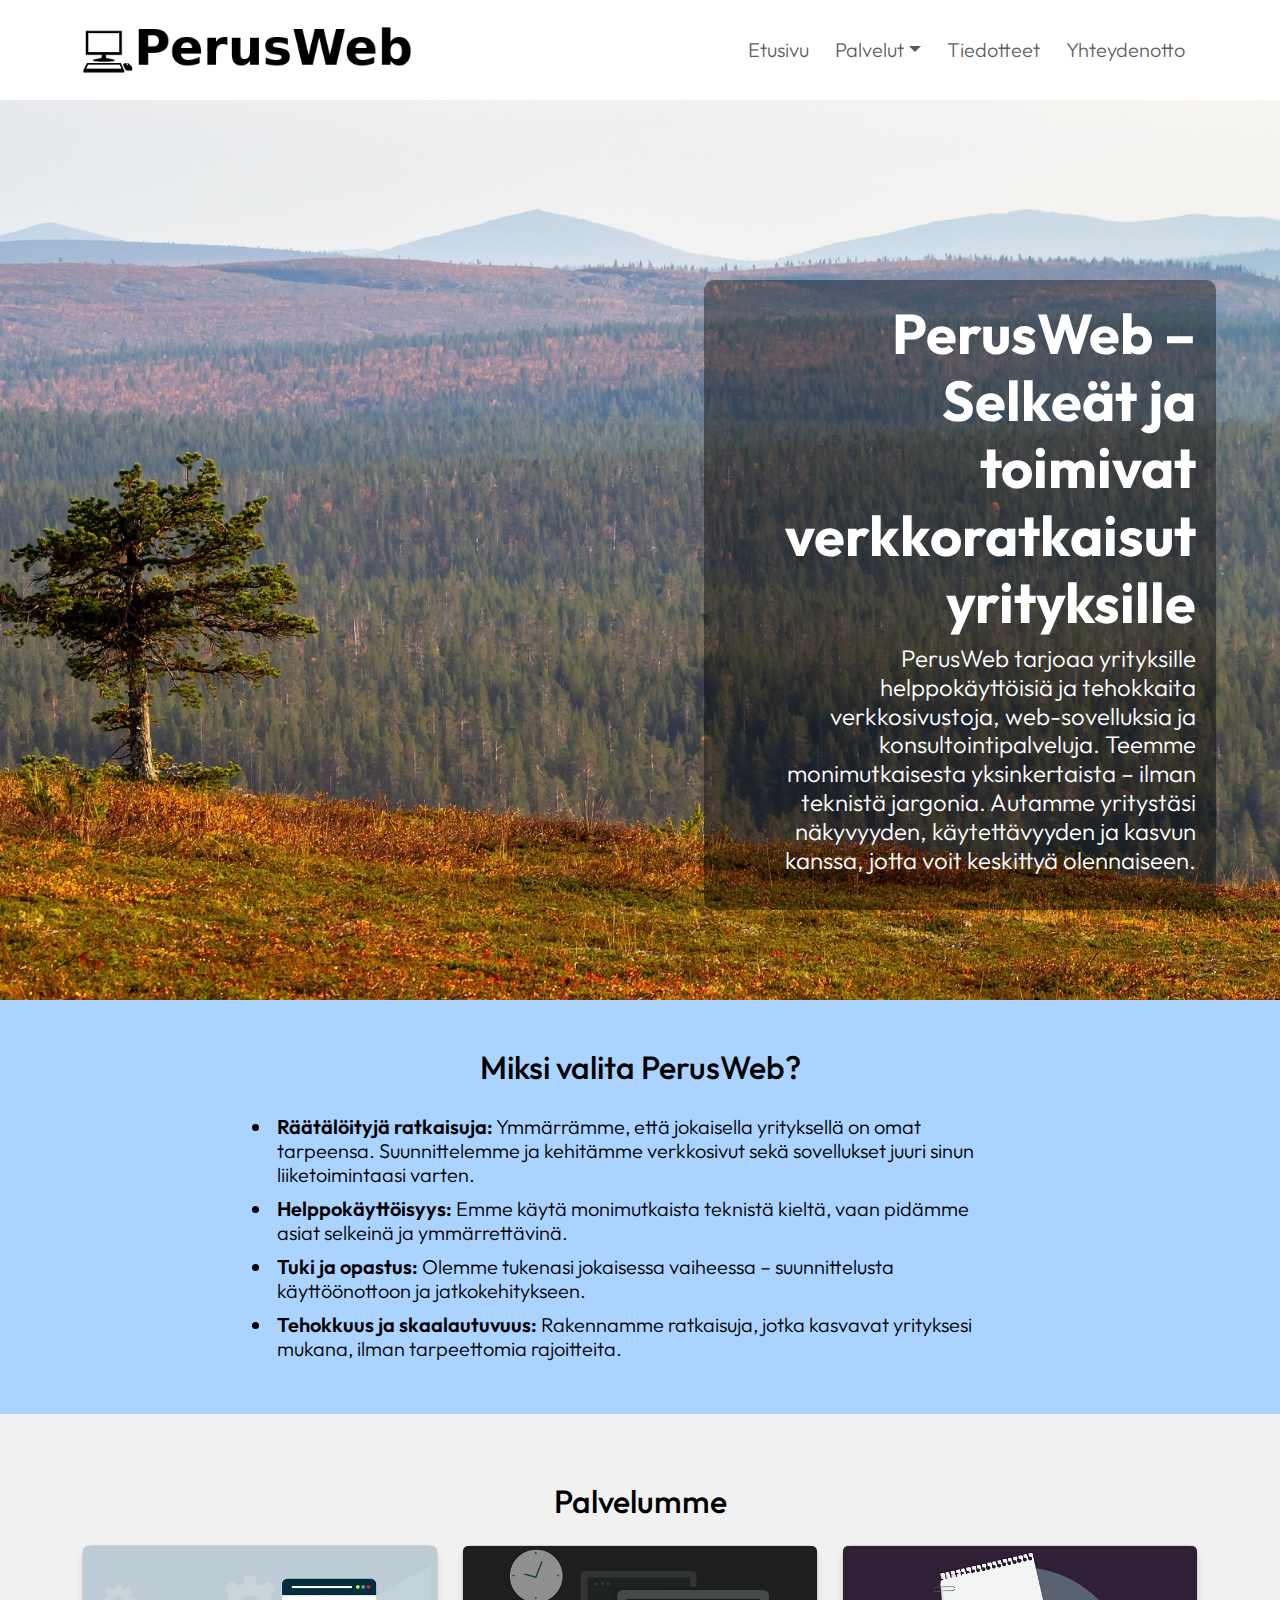
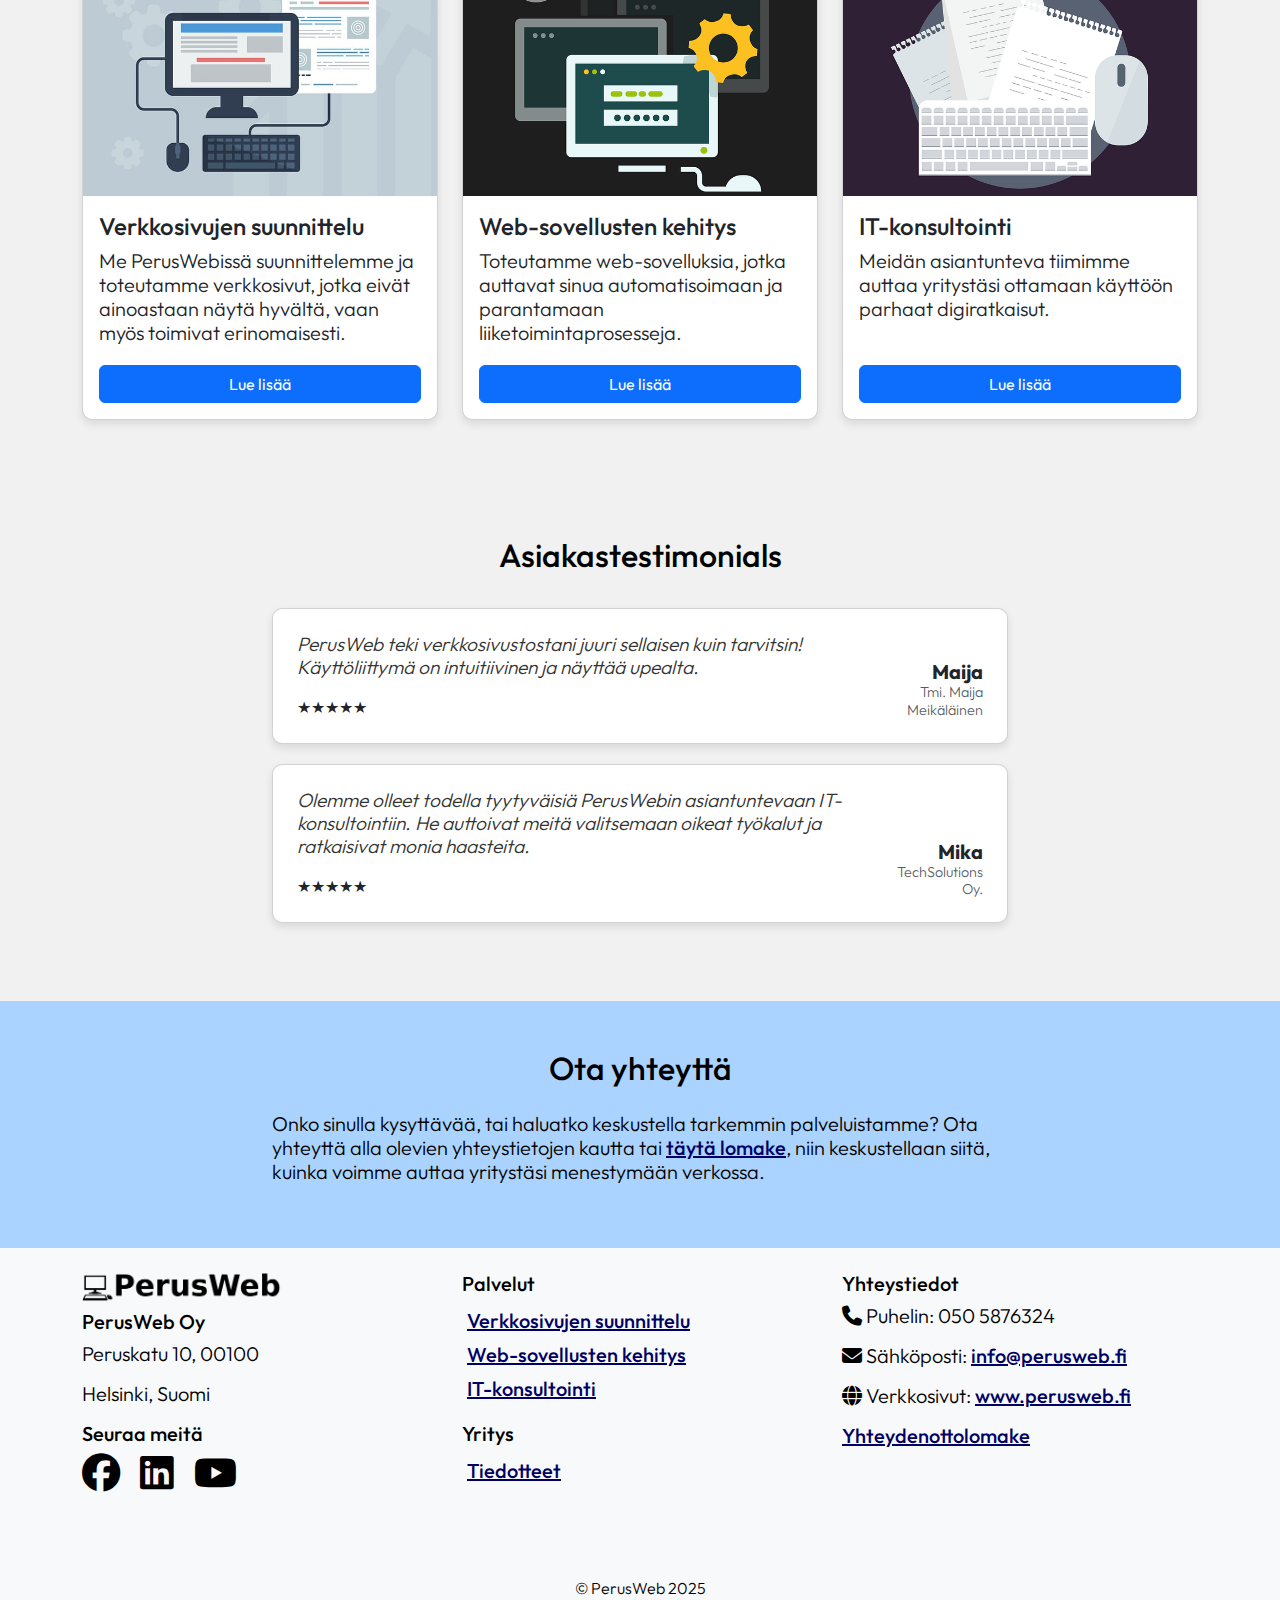
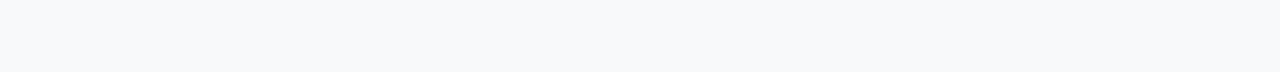
<file: index.html>
<!DOCTYPE html>
<html lang="en">
<head>
    <meta charset="UTF-8">
    <meta name="viewport" content="width=device-width, initial-scale=1">
    <meta name="robots" content="noindex, nofollow">

    <title>Etusivu</title>
    
    <link href="https://cdn.jsdelivr.net/npm/bootstrap@5.3.0/dist/css/bootstrap.min.css" rel="stylesheet">

    <link rel="stylesheet" href="https://cdn.jsdelivr.net/npm/bootstrap-icons/font/bootstrap-icons.css">
    
    <link rel="stylesheet" href="style.css">

    <link rel="stylesheet" href="https://cdnjs.cloudflare.com/ajax/libs/font-awesome/6.4.2/css/all.min.css">

    <link rel="preconnect" href="https://fonts.googleapis.com">
    <link rel="preconnect" href="https://fonts.gstatic.com" crossorigin>
    <link href="https://fonts.googleapis.com/css2?family=Outfit:wght@100..900&display=swap" rel="stylesheet">

    <script src="https://cdn.jsdelivr.net/npm/bootstrap@5.3.0/dist/js/bootstrap.bundle.min.js"></script>
</head>
<body>


    <!-- Navbar -->
    <nav class="navbar navbar-expand-lg bg-white custom-navbar">
        <div class="container">
            <a class="navbar-brand" href="index.html">
                <img src="images/logo.png" alt="Company Logo" class="logo">
            </a>

            <button class="navbar-toggler" type="button" data-bs-toggle="collapse" data-bs-target="#navbarNav">
                <span class="navbar-toggler-icon"></span>
            </button>

            <div class="collapse navbar-collapse" id="navbarNav">
                <ul class="navbar-nav ms-auto">
                    <li class="nav-item"><a class="nav-link" href="index.html">Etusivu</a></li>

                    <li class="nav-item dropdown">
                        <a class="nav-link dropdown-toggle" href="#" id="servicesDropdown" role="button"
                            data-bs-toggle="dropdown">Palvelut</a>
                        <ul class="dropdown-menu">
                            <li><a class="dropdown-item" href="web.html">Verkkosivujen suunnittelu</a></li>
                            <li><a class="dropdown-item" href="app.html"">Web-sovellusten kehitys</a></li>
                            <li><a class="dropdown-item" href="consult.html">IT-konsultointi</a></li>
                        </ul>
                    </li>

                    <li class="nav-item"><a class="nav-link" href="news.html">Tiedotteet</a></li>
                    <li class="nav-item"><a class="nav-link" href="contact.html">Yhteydenotto</a></li>
                </ul>
            </div>
        </div>
    </nav>



    <!-- Hero Section -->
    <header class="hero">
        <img src="images/hero.jpg" class="img-fluid w-100" alt="Hero Image">
        <div class="overlay">
            <div class="overlay-bg">
                <h1>
                    PerusWeb – Selkeät ja toimivat verkkoratkaisut yrityksille
                </h1>
                <p class="lead">
                    PerusWeb tarjoaa yrityksille helppokäyttöisiä ja tehokkaita verkkosivustoja, web-sovelluksia ja konsultointipalveluja.
                    Teemme monimutkaisesta yksinkertaista – ilman teknistä jargonia.
                    Autamme yritystäsi näkyvyyden, käytettävyyden ja kasvun kanssa, jotta voit keskittyä olennaiseen.

                </p>
            </div>
        </div>
    </header>
 

    <section id="key-points" class="py-5 bg-cblue">
        <div class="container">
            <h2 class="text-center mb-4">Miksi valita PerusWeb?</h2>
            <div class="row justify-content-center">
                <div class="col-md-8">
                    <ul class="list-group list-group-flush">
                        <li>
                            <b>Räätälöityjä ratkaisuja:</b>
                            Ymmärrämme, että jokaisella yrityksellä on omat tarpeensa. Suunnittelemme ja kehitämme verkkosivut sekä sovellukset juuri sinun liiketoimintaasi varten.</li>
                        <li><b>Helppokäyttöisyys:</b>
                            Emme käytä monimutkaista teknistä kieltä, vaan pidämme asiat selkeinä ja ymmärrettävinä.</li>
                        <li><b>Tuki ja opastus:</b>
                            Olemme tukenasi jokaisessa vaiheessa – suunnittelusta käyttöönottoon ja jatkokehitykseen.</li>
                        <li><b>Tehokkuus ja skaalautuvuus:</b>
                            Rakennamme ratkaisuja, jotka kasvavat yrityksesi mukana, ilman tarpeettomia rajoitteita.</li>
                    </ul>
                </div>
            </div>
        </div>
    </section>


    <section id="services" class="py-5">
        <div class="container">
            <h2 class="text-center mb-4">Palvelumme</h2>
            <div class="row">

                <div class="col-md-4">
                    <div class="card h-100 d-flex flex-column">
                        <a href="web.html" class="service-image">
                            <img src="images/web.jpg" class="card-img-top" alt="Web Development">
                        </a>
                        <div class="card-body d-flex flex-column">
                            <h4 class="card-title">
                                Verkkosivujen suunnittelu
                            </h4>
                            <p class="card-text text-fixed">
                                Me PerusWebissä suunnittelemme ja toteutamme verkkosivut, jotka eivät ainoastaan näytä hyvältä, vaan myös toimivat erinomaisesti.
                            </p>
                            <a href="web.html" class="btn btn-primary mt-auto">Lue lisää</a>
                        </div>
                    </div>
                </div>
    
                <div class="col-md-4">
                    <div class="card h-100 d-flex flex-column">
                        <a href="app.html" class="service-image">
                            <img src="images/app.png" class="card-img-top" alt="Cloud Solutions">
                        </a>
                        <div class="card-body d-flex flex-column">
                            <h4 class="card-title">
                                Web-sovellusten kehitys
                            </h4>
                            <p class="card-text text-fixed">
                                Toteutamme web-sovelluksia, jotka auttavat sinua automatisoimaan ja parantamaan liiketoimintaprosesseja.
                            </p>
                            <a href="app.html" class="btn btn-primary mt-auto">Lue lisää</a>
                        </div>
                    </div>
                </div>
    
                <div class="col-md-4">
                    <div class="card h-100 d-flex flex-column">
                        <a href="consult.html" class="service-image">
                            <img src="images/consult.png" class="card-img-top" alt="Cybersecurity">
                        </a>
                        <div class="card-body d-flex flex-column">
                            <h4 class="card-title">
                                IT-konsultointi
                            </h4>
                            <p class="card-text text-fixed">
                                Meidän asiantunteva tiimimme auttaa yritystäsi ottamaan käyttöön parhaat digiratkaisut.
                            </p>
                            <a href="consult.html" class="btn btn-primary mt-auto">Lue lisää</a>
                        </div>
                    </div>
                </div>
    
            </div>
        </div>
    </section>
    

    <section id="testimonials" class="py-5">
        <div class="container">
            <h2 class="text-center mb-4">Asiakastestimonials</h2>
            <div class="row justify-content-center">
                
                <div class="col-md-8">
                    <div class="card testimonial-card p-4 d-flex flex-column flex-md-row align-items-start">
                        <div class="testimonial-left flex-grow-1">
                            <p class="testimonial-text">
                                PerusWeb teki verkkosivustostani juuri sellaisen kuin tarvitsin! Käyttöliittymä on intuitiivinen ja näyttää upealta.
                            </p>
                            <div class="stars">
                                ★★★★★
                            </div>
                        </div>
                        <div class="testimonial-info text-end align-self-end">
                            <h5 class="mt-2">
                                Maija
                            </h5>
                            <p class="text-muted">
                                Tmi. Maija Meikäläinen
                            </p>
                        </div>
                    </div>
                </div>

                <div class="col-md-8">
                    <div class="card testimonial-card p-4 d-flex flex-column flex-md-row align-items-start">
                        <div class="testimonial-left flex-grow-1">
                            <p class="testimonial-text">
                                Olemme olleet todella tyytyväisiä PerusWebin asiantuntevaan IT-konsultointiin. He auttoivat meitä valitsemaan oikeat työkalut ja ratkaisivat monia haasteita.
                            </p>
                            <div class="stars">
                                ★★★★★
                            </div>
                        </div>
                        <div class="testimonial-info text-end align-self-end">
                            <h5 class="mt-2">
                                Mika
                            </h5>
                            <p class="text-muted">
                                TechSolutions Oy.
                            </p>
                        </div>
                    </div>
                </div>

            </div>
        </div>
    </section>
    
    
    <section id="contact" class="py-5 bg-cblue">
        <div class="container">
            <h2 class="text-center mb-4">Ota yhteyttä</h2>
            <div class="row justify-content-center">
                <div class="col-md-8">
                    <p>
                        Onko sinulla kysyttävää, tai haluatko keskustella tarkemmin palveluistamme? Ota yhteyttä alla olevien yhteystietojen kautta tai 
                        <a href="contact.html">täytä lomake</a>, niin keskustellaan siitä, kuinka voimme auttaa yritystäsi menestymään verkossa.
                    </p>
                </div>
            </div>
        </div>
    </section>
    

    <!-- Footer -->
    <footer class="footer bg-light text-black py-4">
        <div class="container">
            <div class="row">
                <div class="col-md-4 text-left text-md-start pb-4">
                    <img src="images/logo.png" alt="Company Logo" class="footer-logo mb-2">
                    <h5>PerusWeb Oy</h5>
                    <p>Peruskatu 10, 00100</p>
                    <p>Helsinki, Suomi</p>

                    <h5>Seuraa meitä</h5>
                    <div class="social-icons mt-2">
                        <a href="https://example.com" target="_blank" class="social-link"><i class="fab fa-facebook fa-2x"></i></a>
                        <a href="https://example.com" target="_blank" class="social-link"><i class="fab fa-linkedin fa-2x"></i></a>
                        <a href="https://example.com" target="_blank" class="social-link"><i class="fab fa-youtube fa-2x"></i></a>
                    </div>
                </div>
    
                <div class="col-md-4 text-left pb-4">
                    <h5>Palvelut</h5>
                    <ul class="list-unstyled">
                        <li><a href="web.html" class="footer-link">Verkkosivujen suunnittelu</a></li>
                        <li><a href="app.html" class="footer-link">Web-sovellusten kehitys</a></li>
                        <li><a href="consult.html" class="footer-link">IT-konsultointi</a></li>
                    </ul>
                    
                    <h5>Yritys</h5>
                    <ul class="list-unstyled">
                        <li><a href="news.html" class="footer-link">Tiedotteet</a></li>
                    </ul>
                </div>
    
                <div class="col-md-4 text-left pb-4">
                    <h5>Yhteystiedot</h5>
                    <p><i class="fa-solid fa-phone"></i> Puhelin: 050 5876324</p>
                    <p><i class="fa-solid fa-envelope"></i> Sähköposti:
                        <a href="mailto:info@perusweb.fi" class="footer-link">info@perusweb.fi</a>
                    </p>
                    <p><i class="fa-solid fa-globe"></i> Verkkosivut:
                        <a href="index.html" class="footer-link">www.perusweb.fi</a>
                    </p>
                    <p><a href="contact.html" class="footer-link">Yhteydenottolomake</a></p>
                </div>
            </div>

            <div class="row py-5">
                <div class="text-center">
                    © PerusWeb 2025
                </div>              
            </div>
        </div>
    </footer>
    
</body>
</html>
</file>
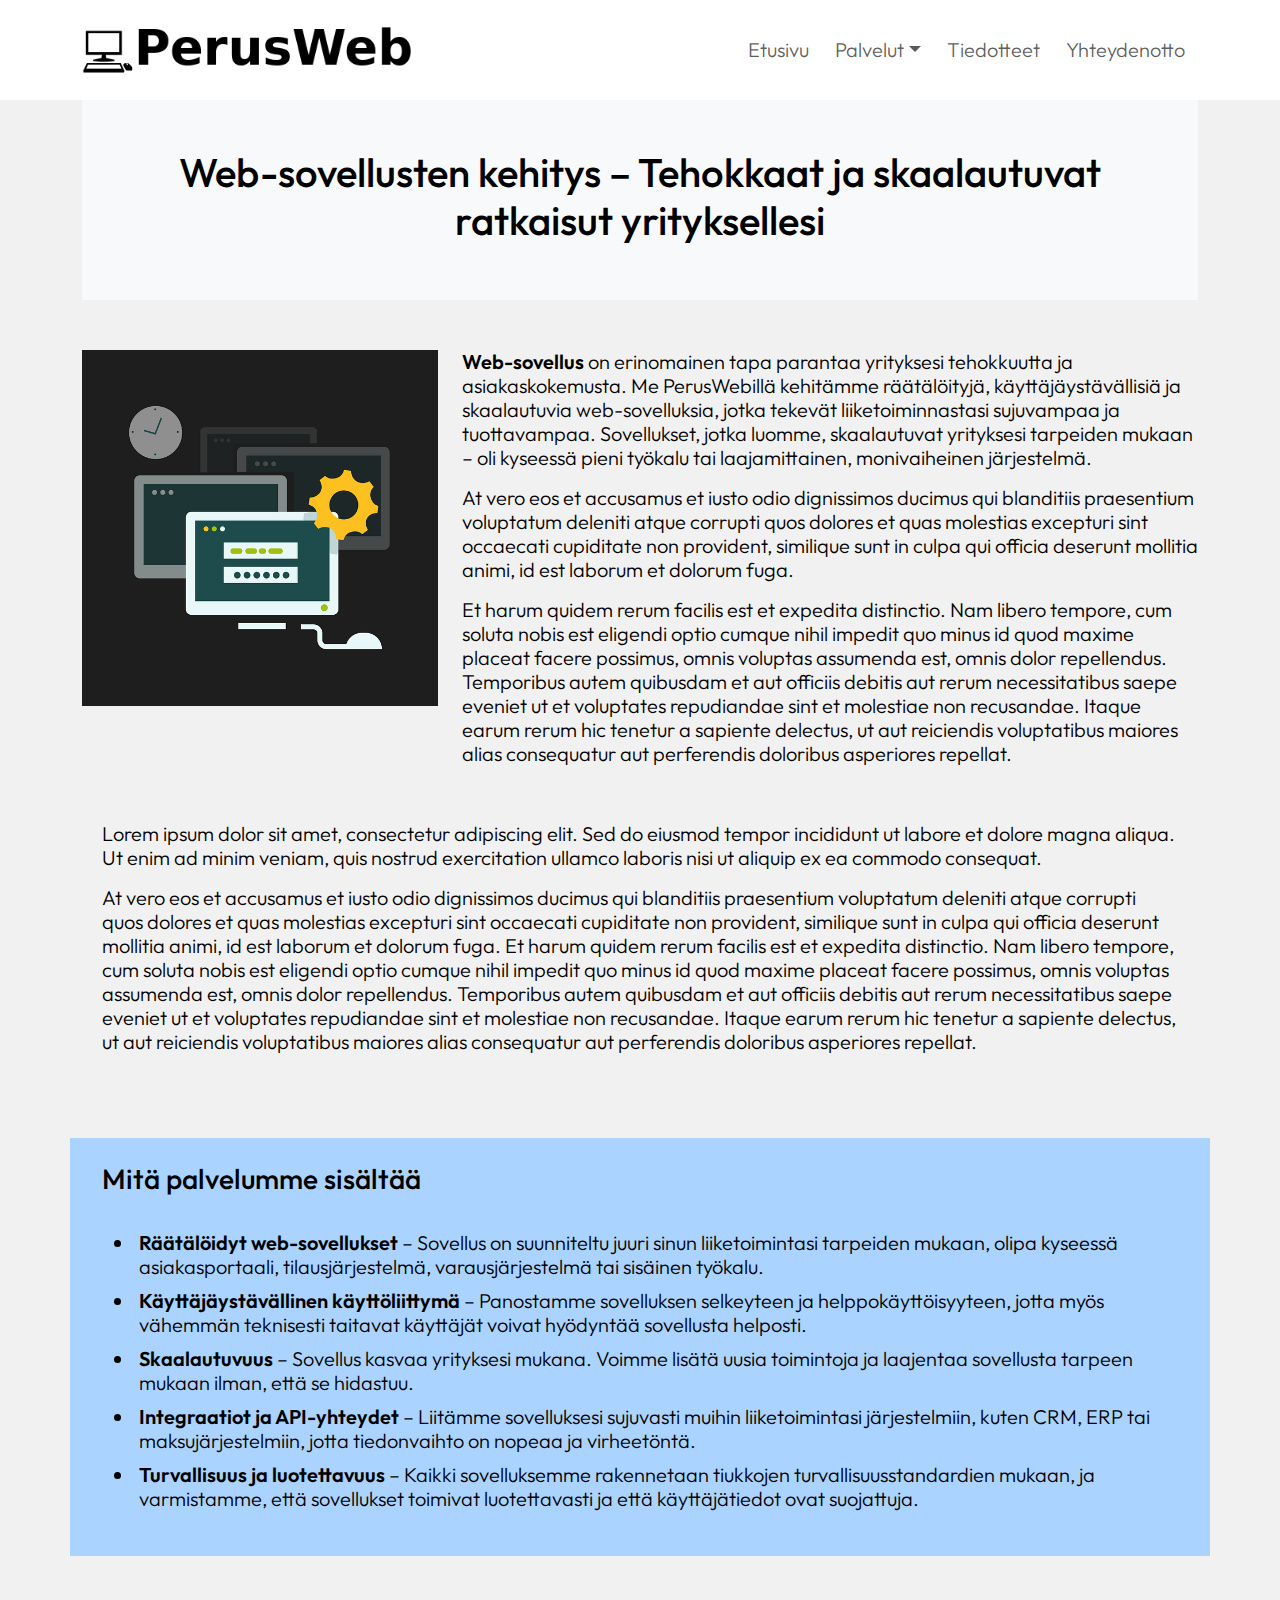
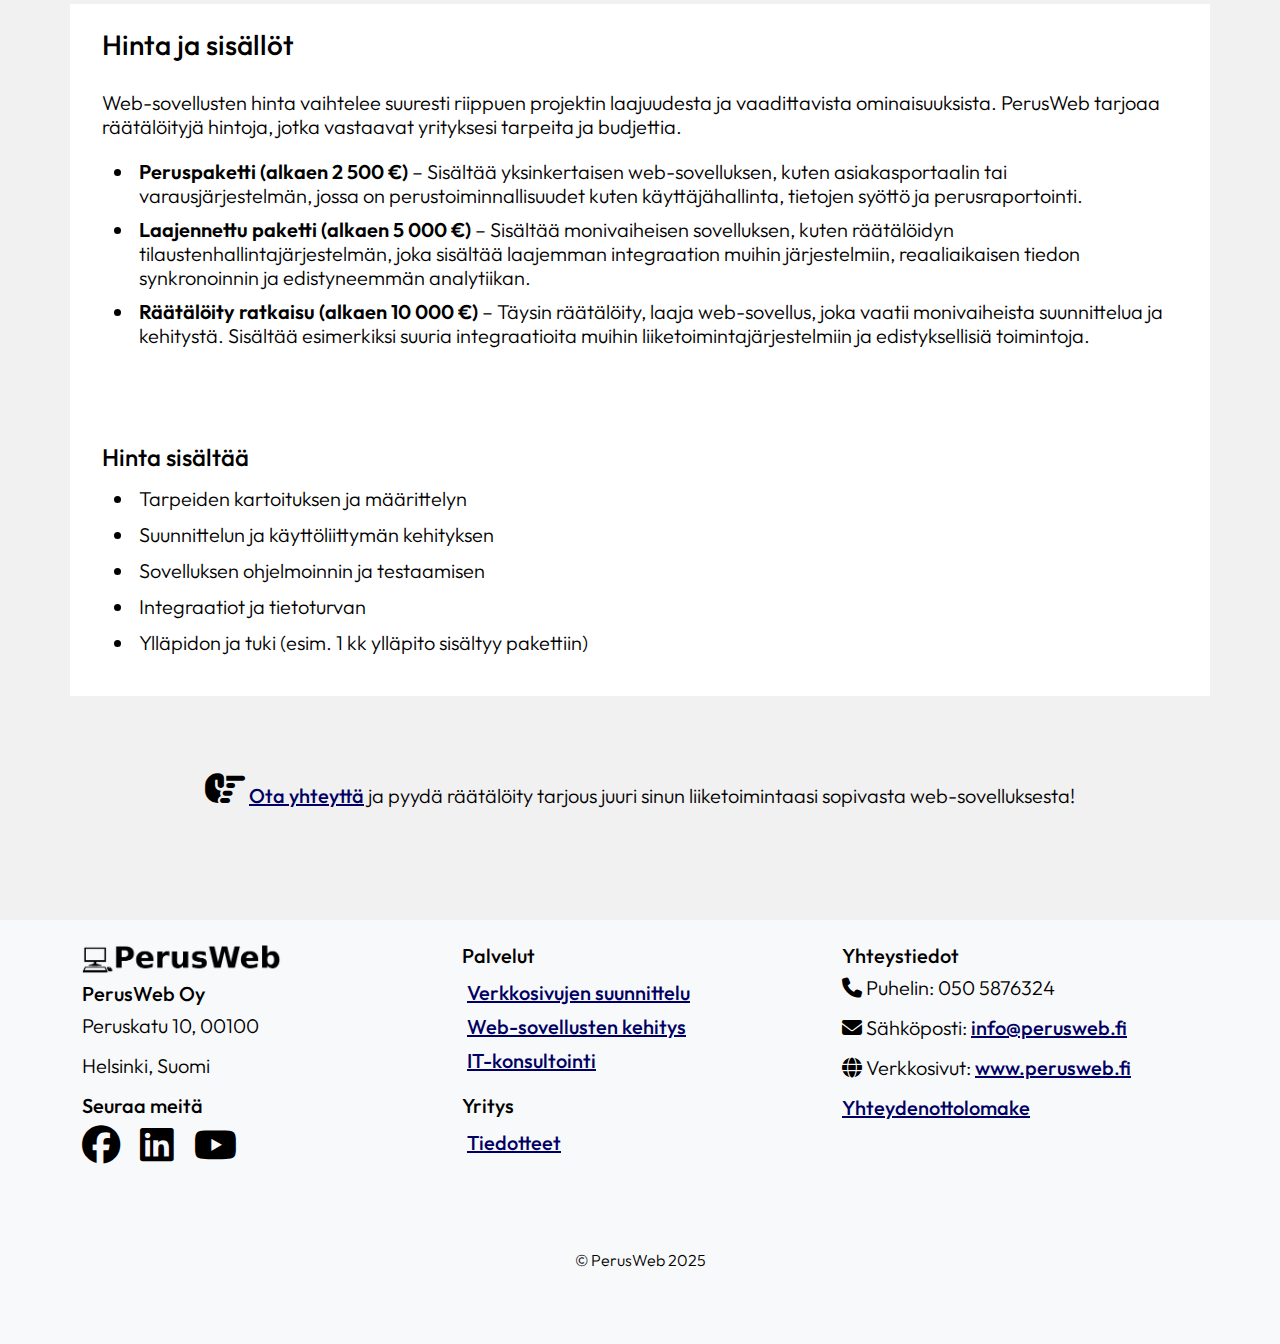
<file: app.html>
<!DOCTYPE html>
<html lang="en">

<head>
    <meta charset="UTF-8">
    <meta name="viewport" content="width=device-width, initial-scale=1">
    <meta name="robots" content="noindex, nofollow">

    <title>Web-sovellusten kehitys</title>
    
    <link href="https://cdn.jsdelivr.net/npm/bootstrap@5.3.0/dist/css/bootstrap.min.css" rel="stylesheet">

    <link rel="stylesheet" href="https://cdn.jsdelivr.net/npm/bootstrap-icons/font/bootstrap-icons.css">
    
    <link rel="stylesheet" href="style.css">

    <link rel="stylesheet" href="https://cdnjs.cloudflare.com/ajax/libs/font-awesome/6.4.2/css/all.min.css">

    <link rel="preconnect" href="https://fonts.googleapis.com">
    <link rel="preconnect" href="https://fonts.gstatic.com" crossorigin>
    <link href="https://fonts.googleapis.com/css2?family=Outfit:wght@100..900&display=swap" rel="stylesheet">

    <script src="https://cdn.jsdelivr.net/npm/bootstrap@5.3.0/dist/js/bootstrap.bundle.min.js"></script>
</head>

<body>
        <!-- Navbar -->
        <nav class="navbar navbar-expand-lg bg-white custom-navbar">
            <div class="container">
                <a class="navbar-brand" href="index.html">
                    <img src="images/logo.png" alt="Company Logo" class="logo">
                </a>
    
                <button class="navbar-toggler" type="button" data-bs-toggle="collapse" data-bs-target="#navbarNav">
                    <span class="navbar-toggler-icon"></span>
                </button>
    
                <div class="collapse navbar-collapse" id="navbarNav">
                    <ul class="navbar-nav ms-auto">
                        <li class="nav-item"><a class="nav-link" href="index.html">Etusivu</a></li>
    
                        <li class="nav-item dropdown">
                            <a class="nav-link dropdown-toggle" href="#" id="servicesDropdown" role="button"
                                data-bs-toggle="dropdown">Palvelut</a>
                            <ul class="dropdown-menu">
                                <li><a class="dropdown-item" href="web.html">Verkkosivujen suunnittelu</a></li>
                                <li><a class="dropdown-item" href="app.html"">Web-sovellusten kehitys</a></li>
                                <li><a class="dropdown-item" href="consult.html">IT-konsultointi</a></li>
                            </ul>
                        </li>
    
                        <li class="nav-item"><a class="nav-link" href="news.html">Tiedotteet</a></li>
                        <li class="nav-item"><a class="nav-link" href="contact.html">Yhteydenotto</a></li>
                    </ul>
                </div>
            </div>
        </nav>
    

    <div class="container mb-5">
        <div class="product-heading text-center py-5">
            <h1>Web-sovellusten kehitys – Tehokkaat ja skaalautuvat ratkaisut yrityksellesi</h1>
        </div>
    
        <div class="row product-container">
            <div class="col-md-4 product-image">
                <img src="images/app.png" alt="Web-sovellus">
            </div>
            <div class="col-md-8">
                <p>
                    <b>Web-sovellus</b> on erinomainen tapa parantaa yrityksesi tehokkuutta ja asiakaskokemusta. Me PerusWebillä kehitämme räätälöityjä, käyttäjäystävällisiä ja skaalautuvia web-sovelluksia, jotka tekevät liiketoiminnastasi sujuvampaa ja tuottavampaa.
                    Sovellukset, jotka luomme, skaalautuvat yrityksesi tarpeiden mukaan – oli kyseessä pieni työkalu tai laajamittainen, monivaiheinen järjestelmä.
                </p>
                <p>
                    At vero eos et accusamus et iusto odio dignissimos ducimus qui blanditiis praesentium voluptatum deleniti atque corrupti quos dolores et quas molestias excepturi sint occaecati cupiditate non provident, similique sunt in culpa qui officia deserunt mollitia animi, id est laborum et dolorum fuga.
                </p>
                <p>   
                    Et harum quidem rerum facilis est et expedita distinctio. Nam libero tempore, cum soluta nobis est eligendi optio cumque nihil impedit quo minus id quod maxime placeat facere possimus, omnis voluptas assumenda est, omnis dolor repellendus. Temporibus autem quibusdam et aut officiis debitis aut rerum necessitatibus saepe eveniet ut et voluptates repudiandae sint et molestiae non recusandae. Itaque earum rerum hic tenetur a sapiente delectus, ut aut reiciendis voluptatibus maiores alias consequatur aut perferendis doloribus asperiores repellat.
                </p>
            </div>
        </div>
    
        <!-- Full-Width Content Section -->
        <div class="content-section">
            <p>
                Lorem ipsum dolor sit amet, consectetur adipiscing elit. Sed do eiusmod tempor incididunt ut labore et dolore magna aliqua. Ut enim ad minim veniam, quis nostrud exercitation ullamco laboris nisi ut aliquip ex ea commodo consequat.
            </p>
            <p>
                At vero eos et accusamus et iusto odio dignissimos ducimus qui blanditiis praesentium voluptatum deleniti atque corrupti quos dolores et quas molestias excepturi sint occaecati cupiditate non provident, similique sunt in culpa qui officia deserunt mollitia animi, id est laborum et dolorum fuga. Et harum quidem rerum facilis est et expedita distinctio. Nam libero tempore, cum soluta nobis est eligendi optio cumque nihil impedit quo minus id quod maxime placeat facere possimus, omnis voluptas assumenda est, omnis dolor repellendus. Temporibus autem quibusdam et aut officiis debitis aut rerum necessitatibus saepe eveniet ut et voluptates repudiandae sint et molestiae non recusandae. Itaque earum rerum hic tenetur a sapiente delectus, ut aut reiciendis voluptatibus maiores alias consequatur aut perferendis doloribus asperiores repellat.
            </p>
        </div>
    </div>

    <div class="container bg-cblue mb-5">
        <div class="content-section py-4">
            <h3>Mitä palvelumme sisältää</h3>
            <ul>
                <li>
                    <b>
                        Räätälöidyt web-sovellukset
                    </b>
                    – Sovellus on suunniteltu juuri sinun liiketoimintasi tarpeiden mukaan, olipa kyseessä asiakasportaali, tilausjärjestelmä, varausjärjestelmä tai sisäinen työkalu.
                </li>
                <li>
                    <b>
                        Käyttäjäystävällinen käyttöliittymä
                    </b>
                    – Panostamme sovelluksen selkeyteen ja helppokäyttöisyyteen, jotta myös vähemmän teknisesti taitavat käyttäjät voivat hyödyntää sovellusta helposti.
                </li>
                <li>
                    <b>
                        Skaalautuvuus 
                    </b>
                    – Sovellus kasvaa yrityksesi mukana. Voimme lisätä uusia toimintoja ja laajentaa sovellusta tarpeen mukaan ilman, että se hidastuu.
                </li>
                <li>
                    <b>
                        Integraatiot ja API-yhteydet
                    </b>                   
                    – Liitämme sovelluksesi sujuvasti muihin liiketoimintasi järjestelmiin, kuten CRM, ERP tai maksujärjestelmiin, jotta tiedonvaihto on nopeaa ja virheetöntä.
                </li>
                <li>
                    <b>
                        Turvallisuus ja luotettavuus
                    </b>
                    – Kaikki sovelluksemme rakennetaan tiukkojen turvallisuusstandardien mukaan, ja varmistamme, että sovellukset toimivat luotettavasti ja että käyttäjätiedot ovat suojattuja.
                </li>
            </ul>
        </div>
    </div>

    <div class="container bg-cwhite">
        <div class="pricing-section py-4">
            <h3>Hinta ja sisällöt</h3>
            <p>
                Web-sovellusten hinta vaihtelee suuresti riippuen projektin laajuudesta ja vaadittavista ominaisuuksista. PerusWeb tarjoaa räätälöityjä hintoja, jotka vastaavat yrityksesi tarpeita ja budjettia.
            </p>
    
            <ul>
                <li>
                    <b>
                        Peruspaketti (alkaen 2 500 €)
                    </b>
                    – Sisältää yksinkertaisen web-sovelluksen, kuten asiakasportaalin tai varausjärjestelmän, jossa on perustoiminnallisuudet kuten käyttäjähallinta, tietojen syöttö ja perusraportointi.
                </li>
                <li>
                    <b>
                        Laajennettu paketti (alkaen 5 000 €)
                    </b>
                    – Sisältää monivaiheisen sovelluksen, kuten räätälöidyn tilaustenhallintajärjestelmän, joka sisältää laajemman integraation muihin järjestelmiin, reaaliaikaisen tiedon synkronoinnin ja edistyneemmän analytiikan.
                </li>
                <li>
                    <b>
                        Räätälöity ratkaisu (alkaen 10 000 €)
                    </b>
                    – Täysin räätälöity, laaja web-sovellus, joka vaatii monivaiheista suunnittelua ja kehitystä. Sisältää esimerkiksi suuria integraatioita muihin liiketoimintajärjestelmiin ja edistyksellisiä toimintoja.
                </li>
            </ul>
        </div>
        <div class="pricing-section pricing-section-ul">
            <h4>Hinta sisältää</h4>
            <ul>
                <li>
                    Tarpeiden kartoituksen ja määrittelyn
                </li>
                <li>
                    Suunnittelun ja käyttöliittymän kehityksen
                </li>
                <li>
                    Sovelluksen ohjelmoinnin ja testaamisen
                </li>
                <li>
                    Integraatiot ja tietoturvan
                </li>
                <li>
                    Ylläpidon ja tuki (esim. 1 kk ylläpito sisältyy pakettiin)  
                </li>
            </ul>
        </div>
    </div>
    
    <div class="container">
        <div class="text-center mt-4 mb-5 py-5">
            <p>
            <i class="fa-solid fa-hand-point-right fa-2x"></i>
            <a href="contact.html">Ota yhteyttä</a> ja pyydä räätälöity tarjous juuri sinun liiketoimintaasi sopivasta web-sovelluksesta!
            </p>
        </div>
    </div>


    
    <!-- Footer -->
    <footer class="footer bg-light text-black py-4">
        <div class="container">
            <div class="row">
                <div class="col-md-4 text-left text-md-start pb-4">
                    <img src="images/logo.png" alt="Company Logo" class="footer-logo mb-2">
                    <h5>PerusWeb Oy</h5>
                    <p>Peruskatu 10, 00100</p>
                    <p>Helsinki, Suomi</p>

                    <h5>Seuraa meitä</h5>
                    <div class="social-icons mt-2">
                        <a href="https://example.com" target="_blank" class="social-link"><i class="fab fa-facebook fa-2x"></i></a>
                        <a href="https://example.com" target="_blank" class="social-link"><i class="fab fa-linkedin fa-2x"></i></a>
                        <a href="https://example.com" target="_blank" class="social-link"><i class="fab fa-youtube fa-2x"></i></a>
                    </div>
                </div>
    
                <div class="col-md-4 text-left pb-4">
                    <h5>Palvelut</h5>
                    <ul class="list-unstyled">
                        <li><a href="web.html" class="footer-link">Verkkosivujen suunnittelu</a></li>
                        <li><a href="app.html" class="footer-link">Web-sovellusten kehitys</a></li>
                        <li><a href="consult.html" class="footer-link">IT-konsultointi</a></li>
                    </ul>
                    
                    <h5>Yritys</h5>
                    <ul class="list-unstyled">
                        <li><a href="news.html" class="footer-link">Tiedotteet</a></li>
                    </ul>
                </div>
    
                <div class="col-md-4 text-left pb-4">
                    <h5>Yhteystiedot</h5>
                    <p><i class="fa-solid fa-phone"></i> Puhelin: 050 5876324</p>
                    <p><i class="fa-solid fa-envelope"></i> Sähköposti:
                        <a href="mailto:info@perusweb.fi" class="footer-link">info@perusweb.fi</a>
                    </p>
                    <p><i class="fa-solid fa-globe"></i> Verkkosivut:
                        <a href="index.html" class="footer-link">www.perusweb.fi</a>
                    </p>
                    <p><a href="contact.html" class="footer-link">Yhteydenottolomake</a></p>
                </div>
            </div>

            <div class="row py-5">
                <div class="text-center">
                    © PerusWeb 2025
                </div>              
            </div>
        </div>
    </footer>

</body>

</html>
</file>
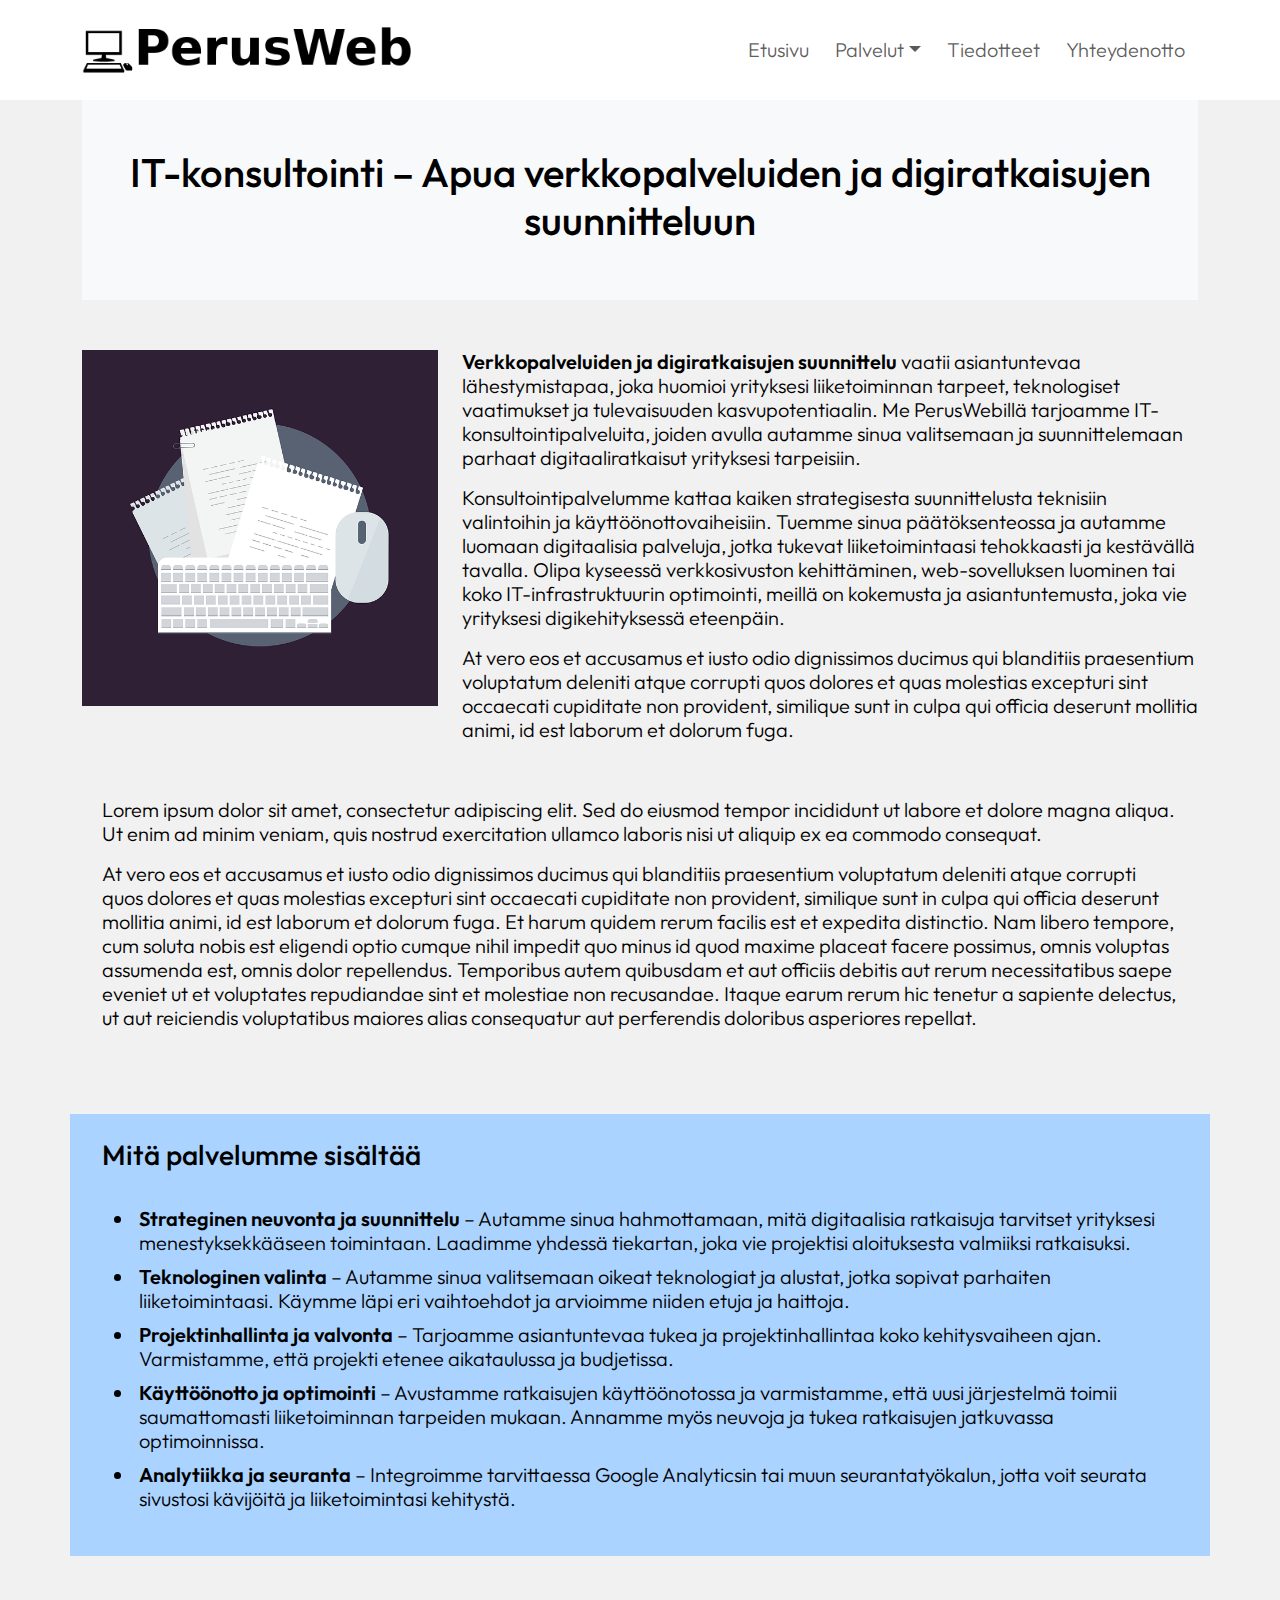
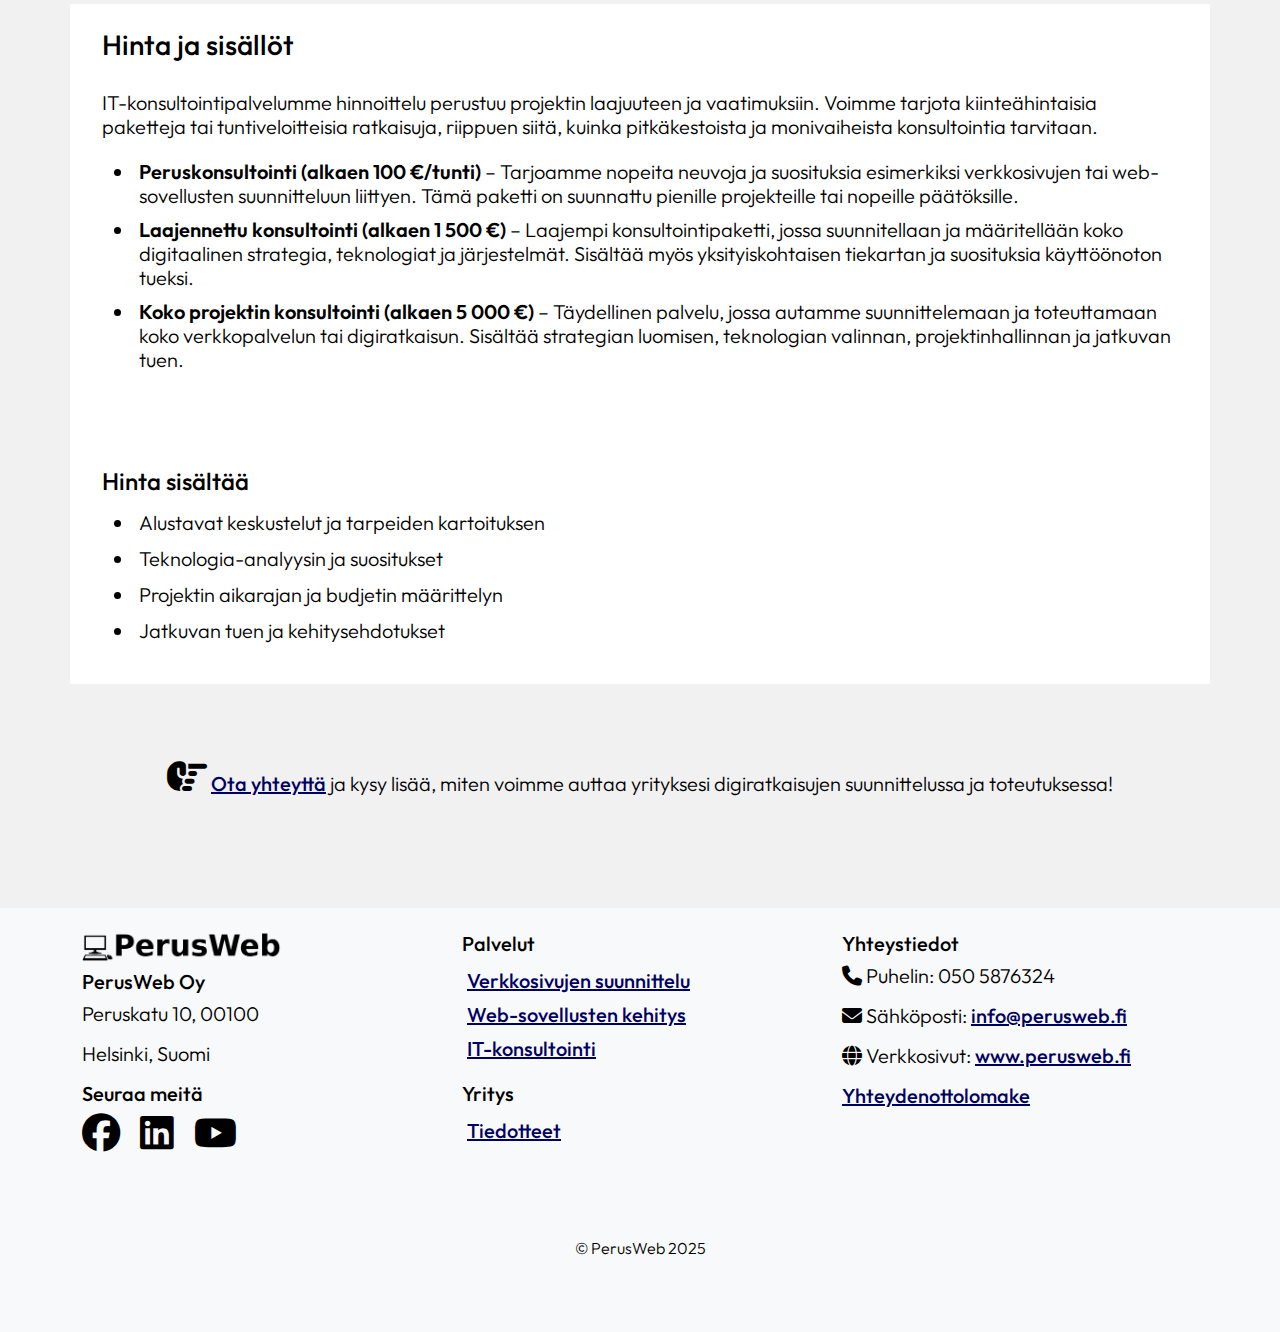
<file: consult.html>
<!DOCTYPE html>
<html lang="en">

<head>
    <meta charset="UTF-8">
    <meta name="viewport" content="width=device-width, initial-scale=1">
    <meta name="robots" content="noindex, nofollow">

    <title>IT-konsultointi</title>
    
    <link href="https://cdn.jsdelivr.net/npm/bootstrap@5.3.0/dist/css/bootstrap.min.css" rel="stylesheet">

    <link rel="stylesheet" href="https://cdn.jsdelivr.net/npm/bootstrap-icons/font/bootstrap-icons.css">
    
    <link rel="stylesheet" href="style.css">

    <link rel="stylesheet" href="https://cdnjs.cloudflare.com/ajax/libs/font-awesome/6.4.2/css/all.min.css">

    <link rel="preconnect" href="https://fonts.googleapis.com">
    <link rel="preconnect" href="https://fonts.gstatic.com" crossorigin>
    <link href="https://fonts.googleapis.com/css2?family=Outfit:wght@100..900&display=swap" rel="stylesheet">

    <script src="https://cdn.jsdelivr.net/npm/bootstrap@5.3.0/dist/js/bootstrap.bundle.min.js"></script>
</head>

<body>
        <!-- Navbar -->
        <nav class="navbar navbar-expand-lg bg-white custom-navbar">
            <div class="container">
                <a class="navbar-brand" href="index.html">
                    <img src="images/logo.png" alt="Company Logo" class="logo">
                </a>
    
                <button class="navbar-toggler" type="button" data-bs-toggle="collapse" data-bs-target="#navbarNav">
                    <span class="navbar-toggler-icon"></span>
                </button>
    
                <div class="collapse navbar-collapse" id="navbarNav">
                    <ul class="navbar-nav ms-auto">
                        <li class="nav-item"><a class="nav-link" href="index.html">Etusivu</a></li>
    
                        <li class="nav-item dropdown">
                            <a class="nav-link dropdown-toggle" href="#" id="servicesDropdown" role="button"
                                data-bs-toggle="dropdown">Palvelut</a>
                            <ul class="dropdown-menu">
                                <li><a class="dropdown-item" href="web.html">Verkkosivujen suunnittelu</a></li>
                                <li><a class="dropdown-item" href="app.html"">Web-sovellusten kehitys</a></li>
                                <li><a class="dropdown-item" href="consult.html">IT-konsultointi</a></li>
                            </ul>
                        </li>
    
                        <li class="nav-item"><a class="nav-link" href="news.html">Tiedotteet</a></li>
                        <li class="nav-item"><a class="nav-link" href="contact.html">Yhteydenotto</a></li>
                    </ul>
                </div>
            </div>
        </nav>
    

    <div class="container mb-5">
        <div class="product-heading text-center py-5">
            <h1>IT-konsultointi – Apua verkkopalveluiden ja digiratkaisujen suunnitteluun</h1>
        </div>
    
        <div class="row product-container">
            <div class="col-md-4 product-image">
                <img src="images/consult.png" alt="IT-konsultointi">
            </div>
            <div class="col-md-8">
                <p>
                    <b>Verkkopalveluiden ja digiratkaisujen suunnittelu</b>
                    vaatii asiantuntevaa lähestymistapaa, joka huomioi yrityksesi liiketoiminnan tarpeet, teknologiset vaatimukset ja tulevaisuuden kasvupotentiaalin. Me PerusWebillä tarjoamme IT-konsultointipalveluita, joiden avulla autamme sinua valitsemaan ja suunnittelemaan parhaat digitaaliratkaisut yrityksesi tarpeisiin.
                </p>
                <p>    
                    Konsultointipalvelumme kattaa kaiken strategisesta suunnittelusta teknisiin valintoihin ja käyttöönottovaiheisiin. Tuemme sinua päätöksenteossa ja autamme luomaan digitaalisia palveluja, jotka tukevat liiketoimintaasi tehokkaasti ja kestävällä tavalla. Olipa kyseessä verkkosivuston kehittäminen, web-sovelluksen luominen tai koko IT-infrastruktuurin optimointi, meillä on kokemusta ja asiantuntemusta, joka vie yrityksesi digikehityksessä eteenpäin.
                </p>
                <p>
                    At vero eos et accusamus et iusto odio dignissimos ducimus qui blanditiis praesentium voluptatum deleniti atque corrupti quos dolores et quas molestias excepturi sint occaecati cupiditate non provident, similique sunt in culpa qui officia deserunt mollitia animi, id est laborum et dolorum fuga.
                </p>
            </div>
        </div>
    
        <!-- Full-Width Content Section -->
        <div class="content-section">
            <p>
                Lorem ipsum dolor sit amet, consectetur adipiscing elit. Sed do eiusmod tempor incididunt ut labore et dolore magna aliqua. Ut enim ad minim veniam, quis nostrud exercitation ullamco laboris nisi ut aliquip ex ea commodo consequat.
            </p>
            <p>
                At vero eos et accusamus et iusto odio dignissimos ducimus qui blanditiis praesentium voluptatum deleniti atque corrupti quos dolores et quas molestias excepturi sint occaecati cupiditate non provident, similique sunt in culpa qui officia deserunt mollitia animi, id est laborum et dolorum fuga. Et harum quidem rerum facilis est et expedita distinctio. Nam libero tempore, cum soluta nobis est eligendi optio cumque nihil impedit quo minus id quod maxime placeat facere possimus, omnis voluptas assumenda est, omnis dolor repellendus. Temporibus autem quibusdam et aut officiis debitis aut rerum necessitatibus saepe eveniet ut et voluptates repudiandae sint et molestiae non recusandae. Itaque earum rerum hic tenetur a sapiente delectus, ut aut reiciendis voluptatibus maiores alias consequatur aut perferendis doloribus asperiores repellat.
            </p>
        </div>
    </div>

    <div class="container bg-cblue mb-5">
        <div class="content-section py-4">
            <h3>Mitä palvelumme sisältää</h3>
            <ul>
                <li>
                    <b>
                        Strateginen neuvonta ja suunnittelu
                    </b>
                    – Autamme sinua hahmottamaan, mitä digitaalisia ratkaisuja tarvitset yrityksesi menestyksekkääseen toimintaan. Laadimme yhdessä tiekartan, joka vie projektisi aloituksesta valmiiksi ratkaisuksi.
                </li>
                <li>
                    <b>
                        Teknologinen valinta
                    </b>
                    – Autamme sinua valitsemaan oikeat teknologiat ja alustat, jotka sopivat parhaiten liiketoimintaasi. Käymme läpi eri vaihtoehdot ja arvioimme niiden etuja ja haittoja.
                </li>
                <li>
                    <b>
                        Projektinhallinta ja valvonta
                    </b>
                    – Tarjoamme asiantuntevaa tukea ja projektinhallintaa koko kehitysvaiheen ajan. Varmistamme, että projekti etenee aikataulussa ja budjetissa.
                </li>
                <li>
                    <b>
                        Käyttöönotto ja optimointi
                    </b>                   
                    – Avustamme ratkaisujen käyttöönotossa ja varmistamme, että uusi järjestelmä toimii saumattomasti liiketoiminnan tarpeiden mukaan. Annamme myös neuvoja ja tukea ratkaisujen jatkuvassa optimoinnissa.
                </li>
                <li>
                    <b>
                        Analytiikka ja seuranta
                    </b>
                    – Integroimme tarvittaessa Google Analyticsin tai muun seurantatyökalun, jotta voit seurata sivustosi kävijöitä ja liiketoimintasi kehitystä.
                </li>
            </ul>
        </div>
    </div>

    <div class="container bg-cwhite">
        <div class="pricing-section py-4">
            <h3>Hinta ja sisällöt</h3>
            <p>
                IT-konsultointipalvelumme hinnoittelu perustuu projektin laajuuteen ja vaatimuksiin. Voimme tarjota kiinteähintaisia paketteja tai tuntiveloitteisia ratkaisuja, riippuen siitä, kuinka pitkäkestoista ja monivaiheista konsultointia tarvitaan.
            </p>
    
            <ul>
                <li>
                    <b>
                        Peruskonsultointi (alkaen 100 €/tunti)
                    </b>
                    – Tarjoamme nopeita neuvoja ja suosituksia esimerkiksi verkkosivujen tai web-sovellusten suunnitteluun liittyen. Tämä paketti on suunnattu pienille projekteille tai nopeille päätöksille.
                </li>
                <li>
                    <b>
                        Laajennettu konsultointi (alkaen 1 500 €)
                    </b>
                    – Laajempi konsultointipaketti, jossa suunnitellaan ja määritellään koko digitaalinen strategia, teknologiat ja järjestelmät. Sisältää myös yksityiskohtaisen tiekartan ja suosituksia käyttöönoton tueksi.
                </li>
                <li>
                    <b>
                        Koko projektin konsultointi (alkaen 5 000 €)
                    </b>
                    – Täydellinen palvelu, jossa autamme suunnittelemaan ja toteuttamaan koko verkkopalvelun tai digiratkaisun. Sisältää strategian luomisen, teknologian valinnan, projektinhallinnan ja jatkuvan tuen.
                </li>
            </ul>
        </div>
        <div class="pricing-section pricing-section-ul">
            <h4>Hinta sisältää</h4>
            <ul>
                <li>
                    Alustavat keskustelut ja tarpeiden kartoituksen
                </li>
                <li>
                    Teknologia-analyysin ja suositukset
                </li>
                <li>
                    Projektin aikarajan ja budjetin määrittelyn
                </li>
                <li>
                    Jatkuvan tuen ja kehitysehdotukset
                </li>
            </ul>
        </div>
    </div>
    
    

    <div class="container">
        <div class="text-center mt-4 mb-5 py-5">
            <p>
            <i class="fa-solid fa-hand-point-right fa-2x"></i>
            <a href="contact.html">Ota yhteyttä</a> ja kysy lisää, miten voimme auttaa yrityksesi digiratkaisujen suunnittelussa ja toteutuksessa!
        </div>
    </div>


    
    <!-- Footer -->
    <footer class="footer bg-light text-black py-4">
        <div class="container">
            <div class="row">
                <div class="col-md-4 text-left text-md-start pb-4">
                    <img src="images/logo.png" alt="Company Logo" class="footer-logo mb-2">
                    <h5>PerusWeb Oy</h5>
                    <p>Peruskatu 10, 00100</p>
                    <p>Helsinki, Suomi</p>

                    <h5>Seuraa meitä</h5>
                    <div class="social-icons mt-2">
                        <a href="https://example.com" target="_blank" class="social-link"><i class="fab fa-facebook fa-2x"></i></a>
                        <a href="https://example.com" target="_blank" class="social-link"><i class="fab fa-linkedin fa-2x"></i></a>
                        <a href="https://example.com" target="_blank" class="social-link"><i class="fab fa-youtube fa-2x"></i></a>
                    </div>
                </div>
    
                <div class="col-md-4 text-left pb-4">
                    <h5>Palvelut</h5>
                    <ul class="list-unstyled">
                        <li><a href="web.html" class="footer-link">Verkkosivujen suunnittelu</a></li>
                        <li><a href="app.html" class="footer-link">Web-sovellusten kehitys</a></li>
                        <li><a href="consult.html" class="footer-link">IT-konsultointi</a></li>
                    </ul>
                    
                    <h5>Yritys</h5>
                    <ul class="list-unstyled">
                        <li><a href="news.html" class="footer-link">Tiedotteet</a></li>
                    </ul>
                </div>
    
                <div class="col-md-4 text-left pb-4">
                    <h5>Yhteystiedot</h5>
                    <p><i class="fa-solid fa-phone"></i> Puhelin: 050 5876324</p>
                    <p><i class="fa-solid fa-envelope"></i> Sähköposti:
                        <a href="mailto:info@perusweb.fi" class="footer-link">info@perusweb.fi</a>
                    </p>
                    <p><i class="fa-solid fa-globe"></i> Verkkosivut:
                        <a href="index.html" class="footer-link">www.perusweb.fi</a>
                    </p>
                    <p><a href="contact.html" class="footer-link">Yhteydenottolomake</a></p>
                </div>
            </div>

            <div class="row py-5">
                <div class="text-center">
                    © PerusWeb 2025
                </div>              
            </div>
        </div>
    </footer>

</body>

</html>
</file>
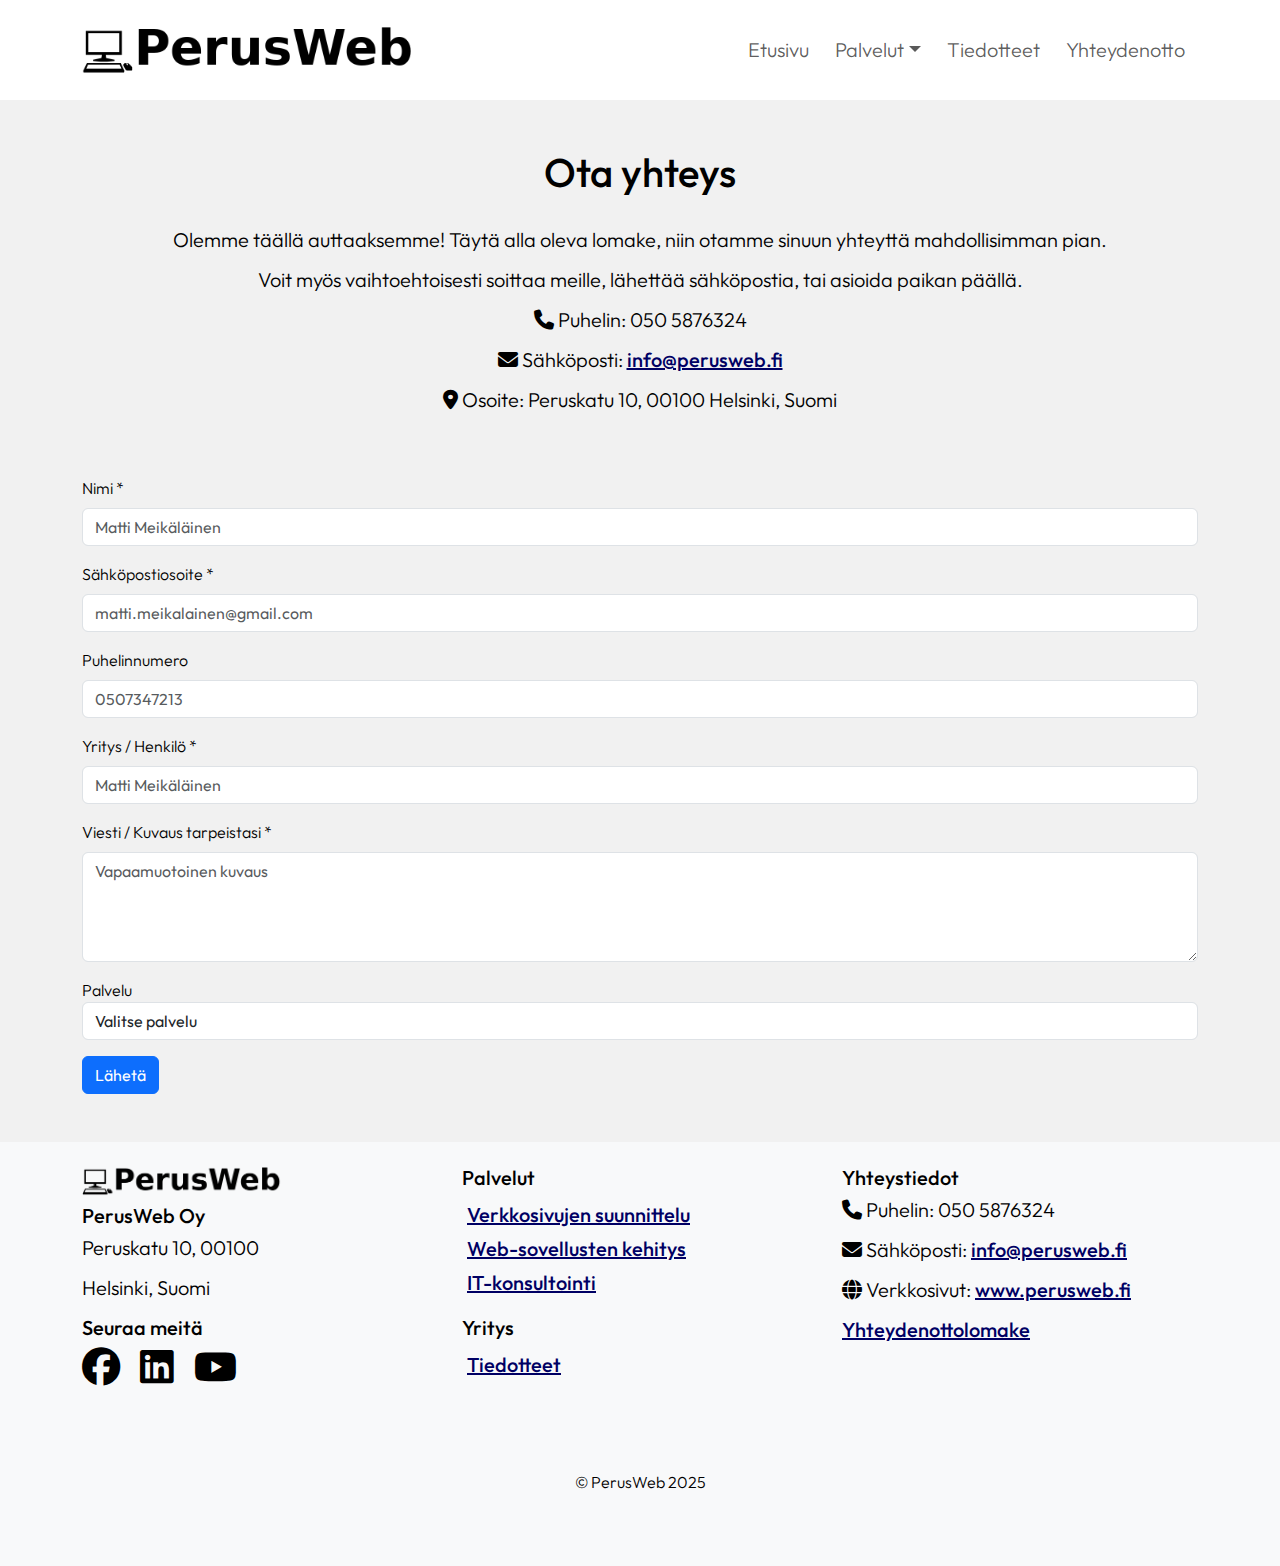
<file: contact.html>
<!DOCTYPE html>
<html lang="en">

<head>
    <meta charset="UTF-8">
    <meta name="viewport" content="width=device-width, initial-scale=1">
    <meta name="robots" content="noindex, nofollow">

    <title>Yhteydenotto</title>
    
    <link href="https://cdn.jsdelivr.net/npm/bootstrap@5.3.0/dist/css/bootstrap.min.css" rel="stylesheet">

    <link rel="stylesheet" href="https://cdn.jsdelivr.net/npm/bootstrap-icons/font/bootstrap-icons.css">
    
    <link rel="stylesheet" href="style.css">

    <link rel="stylesheet" href="https://cdnjs.cloudflare.com/ajax/libs/font-awesome/6.4.2/css/all.min.css">

    <link rel="preconnect" href="https://fonts.googleapis.com">
    <link rel="preconnect" href="https://fonts.gstatic.com" crossorigin>
    <link href="https://fonts.googleapis.com/css2?family=Outfit:wght@100..900&display=swap" rel="stylesheet">

    <script src="https://cdn.jsdelivr.net/npm/bootstrap@5.3.0/dist/js/bootstrap.bundle.min.js"></script>
</head>


<body>

    <!-- Navbar -->
    <nav class="navbar navbar-expand-lg bg-white custom-navbar">
        <div class="container">
            <a class="navbar-brand" href="index.html">
                <img src="images/logo.png" alt="Company Logo" class="logo">
            </a>

            <button class="navbar-toggler" type="button" data-bs-toggle="collapse" data-bs-target="#navbarNav">
                <span class="navbar-toggler-icon"></span>
            </button>

            <div class="collapse navbar-collapse" id="navbarNav">
                <ul class="navbar-nav ms-auto">
                    <li class="nav-item"><a class="nav-link" href="index.html">Etusivu</a></li>

                    <li class="nav-item dropdown">
                        <a class="nav-link dropdown-toggle" href="#" id="servicesDropdown" role="button"
                            data-bs-toggle="dropdown">Palvelut</a>
                        <ul class="dropdown-menu">
                            <li><a class="dropdown-item" href="web.html">Verkkosivujen suunnittelu</a></li>
                            <li><a class="dropdown-item" href="app.html"">Web-sovellusten kehitys</a></li>
                            <li><a class="dropdown-item" href="consult.html">IT-konsultointi</a></li>
                        </ul>
                    </li>

                    <li class="nav-item"><a class="nav-link" href="news.html">Tiedotteet</a></li>
                    <li class="nav-item"><a class="nav-link" href="contact.html">Yhteydenotto</a></li>
                </ul>
            </div>
        </div>
    </nav>


    <div class="container mt-5">
        <h1 class="text-center pb-4">Ota yhteys</h1>
        <p class="text-center">
            Olemme täällä auttaaksemme! Täytä alla oleva lomake, niin otamme sinuun yhteyttä mahdollisimman pian.
        </p>
        <p class="text-center">
            Voit myös vaihtoehtoisesti soittaa meille, lähettää sähköpostia, tai asioida paikan päällä. 
        </p>
        <p class="text-center"><i class="fa-solid fa-phone"></i> Puhelin: 050 5876324</p>
        <p class="text-center"><i class="fa-solid fa-envelope"></i> Sähköposti: <a href="mailto:info@perusweb.fi" class="footer-link">info@perusweb.fi</a></p>
        <p class="text-center"><i class="fa-solid fa-location-dot"></i> Osoite: Peruskatu 10, 00100 Helsinki, Suomi</p>

        <form id="myForm" class="py-5">
            <div class="mb-3">
                <label for="name" class="form-label">Nimi *</label>
                <input type="text" class="form-control" id="name" placeholder="Matti Meikäläinen" required>
            </div>

            <div class="mb-3">
                <label for="email" class="form-label">Sähköpostiosoite *</label>
                <input type="email" class="form-control" id="email" placeholder="matti.meikalainen@gmail.com" required>
            </div>

            <div class="mb-3">
                <label for="phone" class="form-label">Puhelinnumero</label>
                <input type="tel" class="form-control" id="phone" placeholder="0507347213">
            </div>

            <div class="mb-3">
                <label for="company" class="form-label">Yritys / Henkilö *</label>
                <input type="text" class="form-control" id="company" placeholder="Matti Meikäläinen" required>
            </div>

            <div class="mb-3">
                <label for="message" class="form-label">Viesti / Kuvaus tarpeistasi *</label>
                <textarea class="form-control" id="message" rows="4" placeholder="Vapaamuotoinen kuvaus" required></textarea>
            </div>

            <div class="mb-3">
                <label for="exampleFormControlSelect1">Palvelu</label>
                <select class="form-control" id="exampleFormControlSelect1">
                    <option>Valitse palvelu</option>
                    <option>Verkkosivujen suunnittelu</option>
                    <option>Web-sovellusten kehitys</option>
                    <option>IT-konsultointi</option>
                </select>
            </div>

            <button type="submit" class="btn btn-primary">Lähetä</button>
        </form>
    </div>


    <!-- Modal -->
    <div class="modal fade" id="successModal" tabindex="-1" aria-labelledby="successModalLabel" aria-hidden="true">
        <div class="modal-dialog">
        <div class="modal-content">
            <div class="modal-header">
            <h5 class="modal-title" id="successModalLabel">Yhteydenottolomake</h5>
            <button type="button" class="btn-close" data-bs-dismiss="modal" aria-label="Close"></button>
            </div>
            <div class="modal-body">
                Lomakkeesi on vastaanotettu! Kiitos kiinnostuksestasi!
            </div>
            <div class="modal-footer">
            <button type="button" class="btn btn-secondary" data-bs-dismiss="modal" id="cancelBtn">Sulje</button>
            </div>
        </div>
        </div>
    </div>


    <!-- Footer -->
    <footer class="footer bg-light text-black py-4">
        <div class="container">
            <div class="row">
                <div class="col-md-4 text-left text-md-start pb-4">
                    <img src="images/logo.png" alt="Company Logo" class="footer-logo mb-2">
                    <h5>PerusWeb Oy</h5>
                    <p>Peruskatu 10, 00100</p>
                    <p>Helsinki, Suomi</p>

                    <h5>Seuraa meitä</h5>
                    <div class="social-icons mt-2">
                        <a href="https://example.com" target="_blank" class="social-link"><i class="fab fa-facebook fa-2x"></i></a>
                        <a href="https://example.com" target="_blank" class="social-link"><i class="fab fa-linkedin fa-2x"></i></a>
                        <a href="https://example.com" target="_blank" class="social-link"><i class="fab fa-youtube fa-2x"></i></a>
                    </div>
                </div>
    
                <div class="col-md-4 text-left pb-4">
                    <h5>Palvelut</h5>
                    <ul class="list-unstyled">
                        <li><a href="web.html" class="footer-link">Verkkosivujen suunnittelu</a></li>
                        <li><a href="app.html" class="footer-link">Web-sovellusten kehitys</a></li>
                        <li><a href="consult.html" class="footer-link">IT-konsultointi</a></li>
                    </ul>
                    
                    <h5>Yritys</h5>
                    <ul class="list-unstyled">
                        <li><a href="news.html" class="footer-link">Tiedotteet</a></li>
                    </ul>
                </div>
    
                <div class="col-md-4 text-left pb-4">
                    <h5>Yhteystiedot</h5>
                    <p><i class="fa-solid fa-phone"></i> Puhelin: 050 5876324</p>
                    <p><i class="fa-solid fa-envelope"></i> Sähköposti:
                        <a href="mailto:info@perusweb.fi" class="footer-link">info@perusweb.fi</a>
                    </p>
                    <p><i class="fa-solid fa-globe"></i> Verkkosivut:
                        <a href="index.html" class="footer-link">www.perusweb.fi</a>
                    </p>
                    <p><a href="contact.html" class="footer-link">Yhteydenottolomake</a></p>
                </div>
            </div>

            <div class="row py-5">
                <div class="text-center">
                    © PerusWeb 2025
                </div>              
            </div>
        </div>
    </footer>
</body>

<script>
    document.getElementById('myForm').addEventListener('submit', function(event) {
      event.preventDefault(); // Prevent form submission and page refresh

      var myModal = new bootstrap.Modal(document.getElementById('successModal'));
      myModal.show();
    });

    document.getElementById('cancelBtn').addEventListener('click', function() {
      document.getElementById('myForm').reset();  // Reset the form fields
      window.location.reload();  // Refresh the page
    });
</script>

</html>
</file>
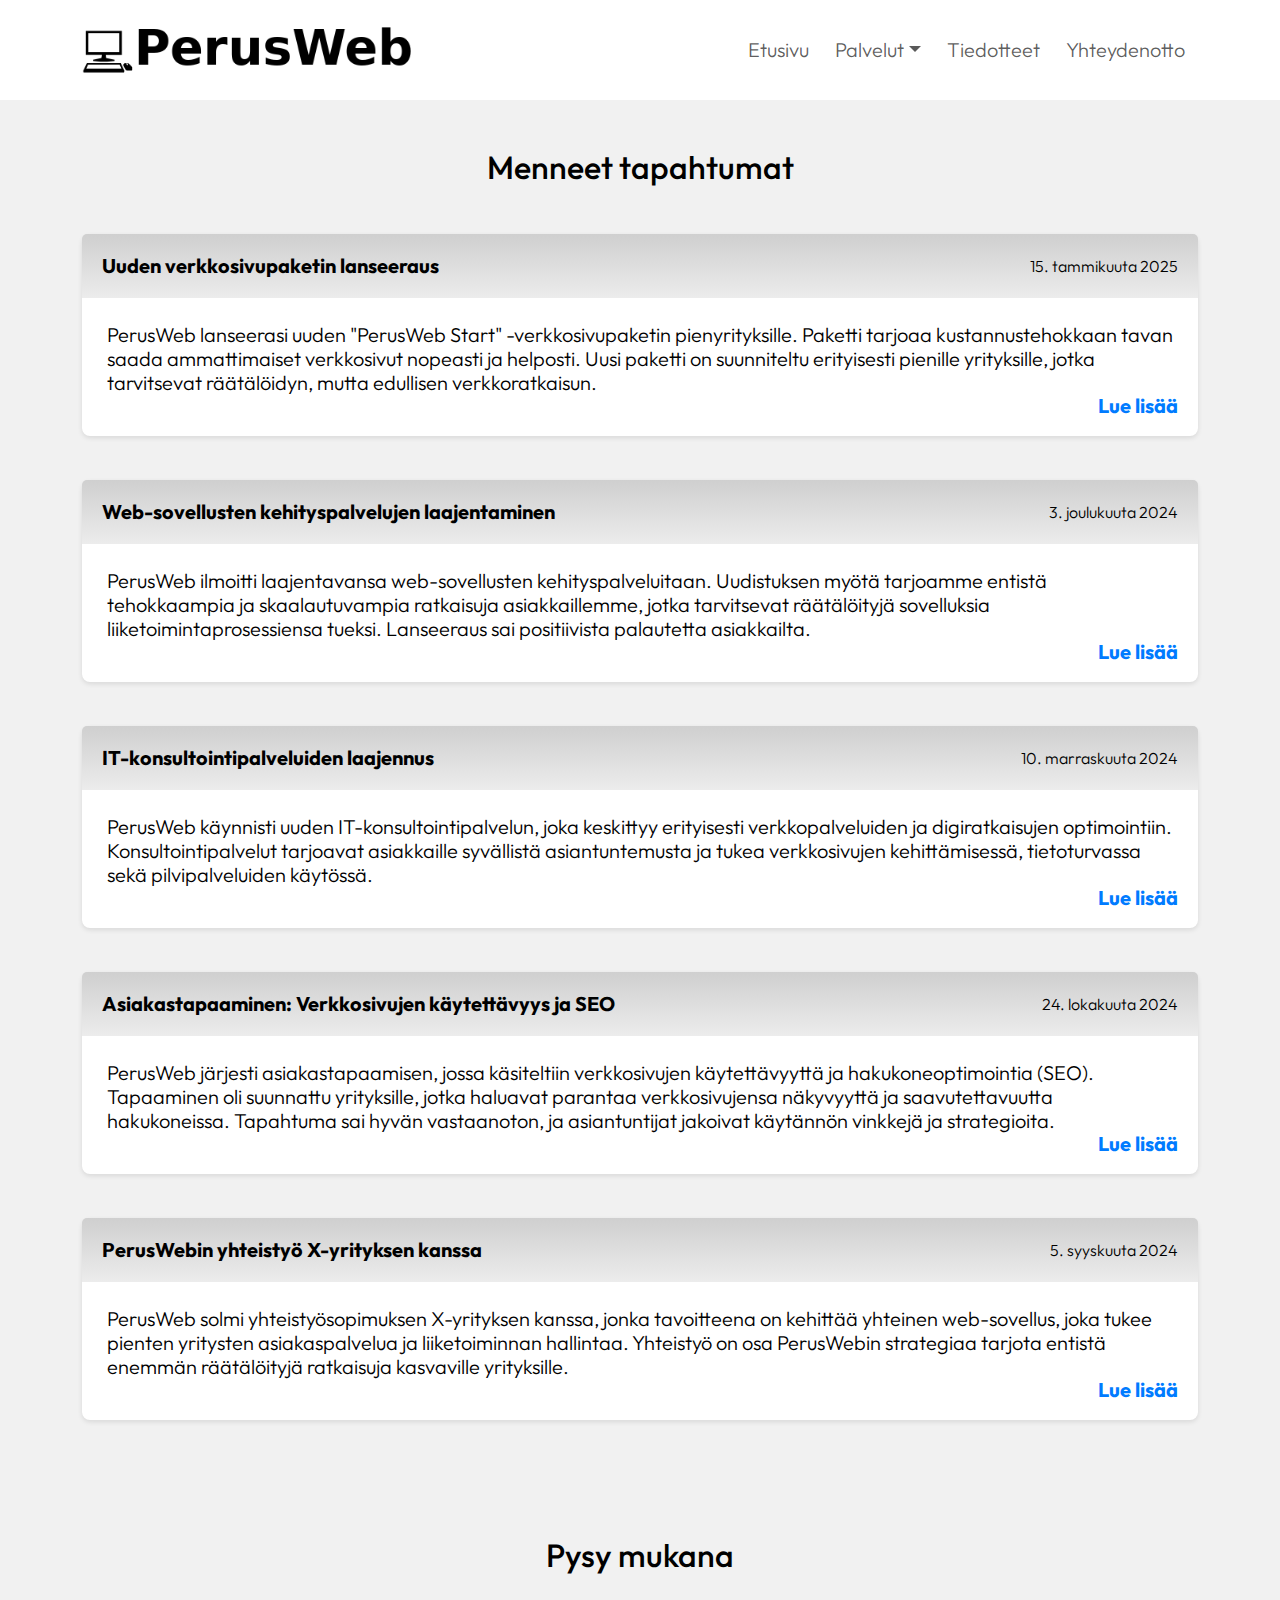
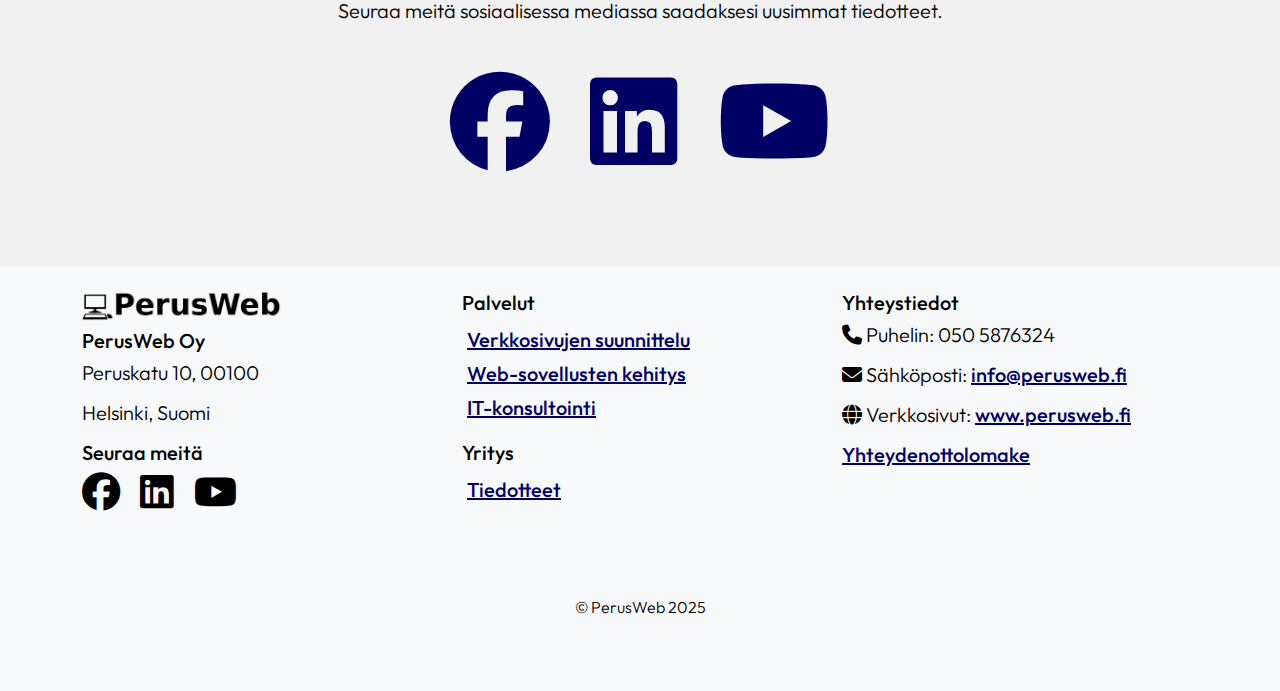
<file: news.html>
<!DOCTYPE html>
<html lang="en">

<head>
    <meta charset="UTF-8">
    <meta name="viewport" content="width=device-width, initial-scale=1">
    <meta name="robots" content="noindex, nofollow">

    <title>Tiedotteet</title>
    
    <link href="https://cdn.jsdelivr.net/npm/bootstrap@5.3.0/dist/css/bootstrap.min.css" rel="stylesheet">

    <link rel="stylesheet" href="https://cdn.jsdelivr.net/npm/bootstrap-icons/font/bootstrap-icons.css">
    
    <link rel="stylesheet" href="style.css">

    <link rel="stylesheet" href="https://cdnjs.cloudflare.com/ajax/libs/font-awesome/6.4.2/css/all.min.css">

    <link rel="preconnect" href="https://fonts.googleapis.com">
    <link rel="preconnect" href="https://fonts.gstatic.com" crossorigin>
    <link href="https://fonts.googleapis.com/css2?family=Outfit:wght@100..900&display=swap" rel="stylesheet">

    <script src="https://cdn.jsdelivr.net/npm/bootstrap@5.3.0/dist/js/bootstrap.bundle.min.js"></script>
</head>

<body>

    <!-- Navbar -->
    <nav class="navbar navbar-expand-lg bg-white custom-navbar">
        <div class="container">
            <a class="navbar-brand" href="index.html">
                <img src="images/logo.png" alt="Company Logo" class="logo">
            </a>

            <button class="navbar-toggler" type="button" data-bs-toggle="collapse" data-bs-target="#navbarNav">
                <span class="navbar-toggler-icon"></span>
            </button>

            <div class="collapse navbar-collapse" id="navbarNav">
                <ul class="navbar-nav ms-auto">
                    <li class="nav-item"><a class="nav-link" href="index.html">Etusivu</a></li>

                    <li class="nav-item dropdown">
                        <a class="nav-link dropdown-toggle" href="#" id="servicesDropdown" role="button"
                            data-bs-toggle="dropdown">Palvelut</a>
                        <ul class="dropdown-menu">
                            <li><a class="dropdown-item" href="web.html">Verkkosivujen suunnittelu</a></li>
                            <li><a class="dropdown-item" href="app.html"">Web-sovellusten kehitys</a></li>
                            <li><a class="dropdown-item" href="consult.html">IT-konsultointi</a></li>
                        </ul>
                    </li>

                    <li class="nav-item"><a class="nav-link" href="news.html">Tiedotteet</a></li>
                    <li class="nav-item"><a class="nav-link" href="contact.html">Yhteydenotto</a></li>
                </ul>
            </div>
        </div>
    </nav>



    <!-- News Section -->
    <div class="container my-5">
        <h2 class="text-center mb-5">Menneet tapahtumat</h2>   
        <div class="row gy-4">
            <div class="col-12">
                <div class="news-card position-relative">
                    <div class="news-header">
                        <h5 class="news-title">Uuden verkkosivupaketin lanseeraus</h5>
                        <span class="news-date">15. tammikuuta 2025</span>
                    </div>
                    <div class="news-content">
                        <p>
                            PerusWeb lanseerasi uuden "PerusWeb Start" -verkkosivupaketin pienyrityksille. Paketti tarjoaa kustannustehokkaan tavan saada ammattimaiset verkkosivut nopeasti ja helposti. Uusi paketti on suunniteltu erityisesti pienille yrityksille, jotka tarvitsevat räätälöidyn, mutta edullisen verkkoratkaisun.	                        
                        </p>
                        <a href="https://example.com" target="_blank" class="read-more">Lue lisää</a>
                    </div>
                </div>
            </div>

            <div class="col-12">
                <div class="news-card position-relative">
                    <div class="news-header">
                        <h5 class="news-title">Web-sovellusten kehityspalvelujen laajentaminen</h5>
                        <span class="news-date">3. joulukuuta 2024</span>
                    </div>
                    <div class="news-content">
                        <p>
                            PerusWeb ilmoitti laajentavansa web-sovellusten kehityspalveluitaan. Uudistuksen myötä tarjoamme entistä tehokkaampia ja skaalautuvampia ratkaisuja asiakkaillemme, jotka tarvitsevat räätälöityjä sovelluksia liiketoimintaprosessiensa tueksi. Lanseeraus sai positiivista palautetta asiakkailta.
                        </p>
                        <a href="https://example.com" target="_blank" class="read-more">Lue lisää</a>
                    </div>
                </div>
            </div>

            <div class="col-12">
                <div class="news-card position-relative">
                    <div class="news-header">
                        <h5 class="news-title">IT-konsultointipalveluiden laajennus</h5>
                        <span class="news-date">10. marraskuuta 2024</span>
                    </div>
                    <div class="news-content">
                        <p>
                            PerusWeb käynnisti uuden IT-konsultointipalvelun, joka keskittyy erityisesti verkkopalveluiden ja digiratkaisujen optimointiin. Konsultointipalvelut tarjoavat asiakkaille syvällistä asiantuntemusta ja tukea verkkosivujen kehittämisessä, tietoturvassa sekä pilvipalveluiden käytössä.
                        </p>
                        <a href="https://example.com" target="_blank" class="read-more">Lue lisää</a>
                    </div>
                </div>
            </div>

            <div class="col-12">
                <div class="news-card position-relative">
                    <div class="news-header">
                        <h5 class="news-title">Asiakastapaaminen: Verkkosivujen käytettävyys ja SEO</h5>
                        <span class="news-date">24. lokakuuta 2024</span>
                    </div>
                    <div class="news-content">
                        <p>
                            PerusWeb järjesti asiakastapaamisen, jossa käsiteltiin verkkosivujen käytettävyyttä ja hakukoneoptimointia (SEO). Tapaaminen oli suunnattu yrityksille, jotka haluavat parantaa verkkosivujensa näkyvyyttä ja saavutettavuutta hakukoneissa. Tapahtuma sai hyvän vastaanoton, ja asiantuntijat jakoivat käytännön vinkkejä ja strategioita.
                        </p>
                        <a href="https://example.com" target="_blank" class="read-more">Lue lisää</a>
                    </div>
                </div>
            </div>

            <div class="col-12">
                <div class="news-card position-relative">
                    <div class="news-header">
                        <h5 class="news-title">PerusWebin yhteistyö X-yrityksen kanssa</h5>
                        <span class="news-date">5. syyskuuta 2024</span>
                    </div>
                    <div class="news-content">
                        <p>
                            PerusWeb solmi yhteistyösopimuksen X-yrityksen kanssa, jonka tavoitteena on kehittää yhteinen web-sovellus, joka tukee pienten yritysten asiakaspalvelua ja liiketoiminnan hallintaa. Yhteistyö on osa PerusWebin strategiaa tarjota entistä enemmän räätälöityjä ratkaisuja kasvaville yrityksille.
                        </p>
                        <a href="https://example.com" target="_blank" class="read-more">Lue lisää</a>
                    </div>
                </div>
            </div>
        </div>
    </div>

    <div class="container text-center my-5 py-5">
        <h2 class="mb-4">Pysy mukana</h2>
        <p class="mb-5">Seuraa meitä sosiaalisessa mediassa saadaksesi uusimmat tiedotteet.</p>
        <div class="row justify-content-center">
            <div class="col-auto mx-2">
                <a href="https://example.com" target="_blank"><i class="fab fa-facebook fa-5x"></i></a>
            </div>
            <div class="col-auto mx-2">
                <a href="https://example.com" target="_blank"><i class="fab fa-linkedin fa-5x"></i></a>
            </div>
            <div class="col-auto mx-2">
                <a href="https://example.com" target="_blank"><i class="fab fa-youtube fa-5x"></i></a>
            </div>
        </div>
    </div>
 

    <!-- Footer -->
    <footer class="footer bg-light text-black py-4">
        <div class="container">
            <div class="row">
                <div class="col-md-4 text-left text-md-start pb-4">
                    <img src="images/logo.png" alt="Company Logo" class="footer-logo mb-2">
                    <h5>PerusWeb Oy</h5>
                    <p>Peruskatu 10, 00100</p>
                    <p>Helsinki, Suomi</p>

                    <h5>Seuraa meitä</h5>
                    <div class="social-icons mt-2">
                        <a href="https://example.com" target="_blank" class="social-link"><i class="fab fa-facebook fa-2x"></i></a>
                        <a href="https://example.com" target="_blank" class="social-link"><i class="fab fa-linkedin fa-2x"></i></a>
                        <a href="https://example.com" target="_blank" class="social-link"><i class="fab fa-youtube fa-2x"></i></a>
                    </div>
                </div>
    
                <div class="col-md-4 text-left pb-4">
                    <h5>Palvelut</h5>
                    <ul class="list-unstyled">
                        <li><a href="web.html" class="footer-link">Verkkosivujen suunnittelu</a></li>
                        <li><a href="app.html" class="footer-link">Web-sovellusten kehitys</a></li>
                        <li><a href="consult.html" class="footer-link">IT-konsultointi</a></li>
                    </ul>
                    
                    <h5>Yritys</h5>
                    <ul class="list-unstyled">
                        <li><a href="news.html" class="footer-link">Tiedotteet</a></li>
                    </ul>
                </div>
    
                <div class="col-md-4 text-left pb-4">
                    <h5>Yhteystiedot</h5>
                    <p><i class="fa-solid fa-phone"></i> Puhelin: 050 5876324</p>
                    <p><i class="fa-solid fa-envelope"></i> Sähköposti:
                        <a href="mailto:info@perusweb.fi" class="footer-link">info@perusweb.fi</a>
                    </p>
                    <p><i class="fa-solid fa-globe"></i> Verkkosivut:
                        <a href="index.html" class="footer-link">www.perusweb.fi</a>
                    </p>
                    <p><a href="contact.html" class="footer-link">Yhteydenottolomake</a></p>
                </div>
            </div>

            <div class="row py-5">
                <div class="text-center">
                    © PerusWeb 2025
                </div>              
            </div>
        </div>
    </footer>

</body>

</html>
</file>
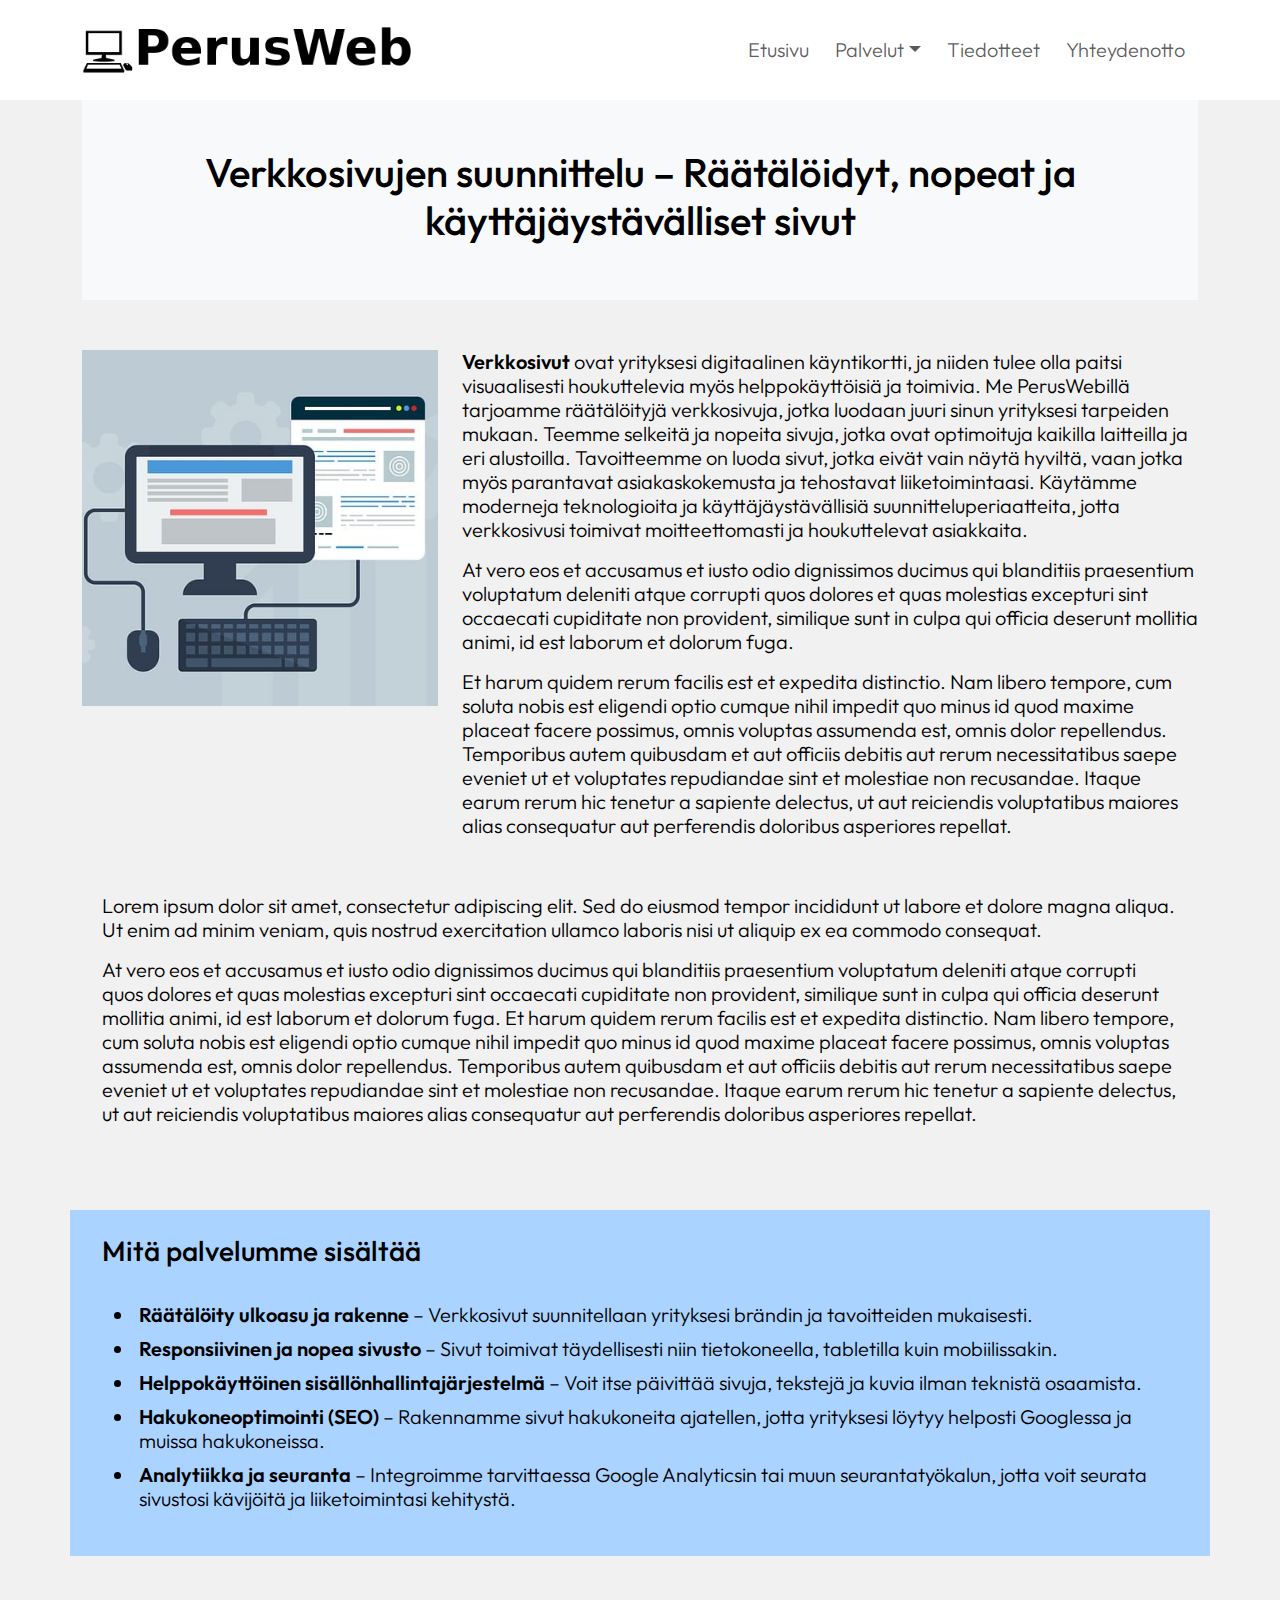
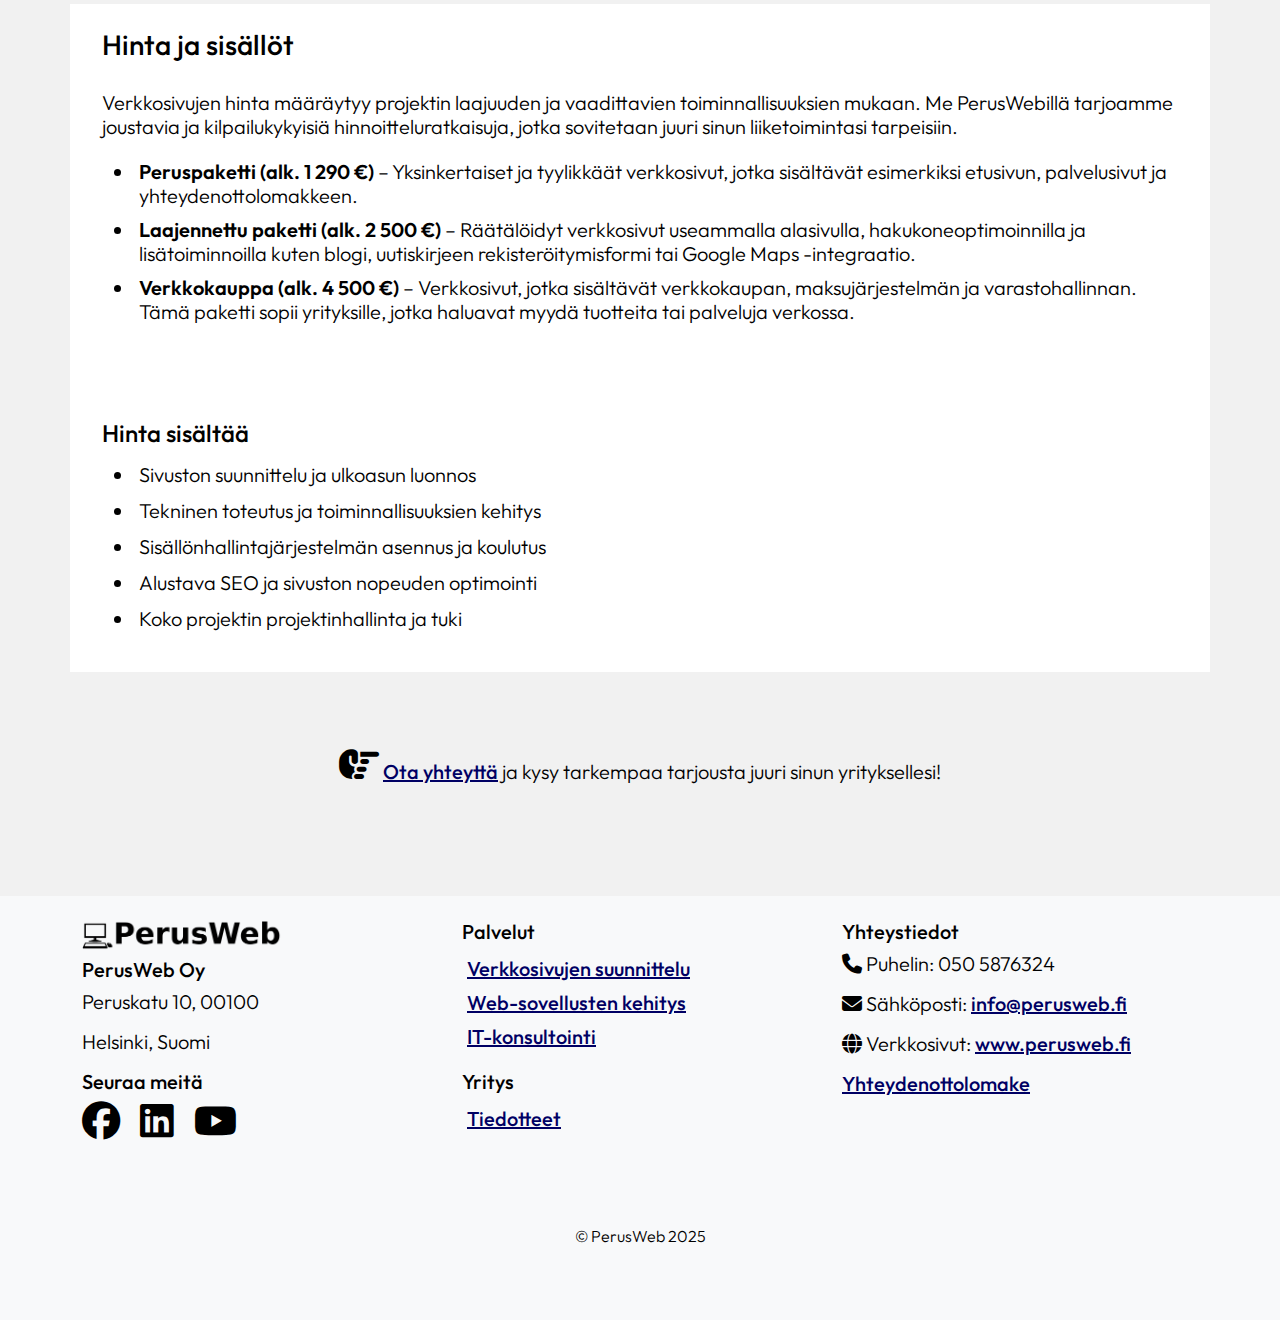
<file: web.html>
<!DOCTYPE html>
<html lang="en">

<head>
    <meta charset="UTF-8">
    <meta name="viewport" content="width=device-width, initial-scale=1">
    <meta name="robots" content="noindex, nofollow">

    <title>Verkkosivujen suunnittelu</title>
    
    <link href="https://cdn.jsdelivr.net/npm/bootstrap@5.3.0/dist/css/bootstrap.min.css" rel="stylesheet">

    <link rel="stylesheet" href="https://cdn.jsdelivr.net/npm/bootstrap-icons/font/bootstrap-icons.css">
    
    <link rel="stylesheet" href="style.css">

    <link rel="stylesheet" href="https://cdnjs.cloudflare.com/ajax/libs/font-awesome/6.4.2/css/all.min.css">

    <link rel="preconnect" href="https://fonts.googleapis.com">
    <link rel="preconnect" href="https://fonts.gstatic.com" crossorigin>
    <link href="https://fonts.googleapis.com/css2?family=Outfit:wght@100..900&display=swap" rel="stylesheet">

    <script src="https://cdn.jsdelivr.net/npm/bootstrap@5.3.0/dist/js/bootstrap.bundle.min.js"></script>
</head>

<body>
        <!-- Navbar -->
        <nav class="navbar navbar-expand-lg bg-white custom-navbar">
            <div class="container">
                <a class="navbar-brand" href="index.html">
                    <img src="images/logo.png" alt="Company Logo" class="logo">
                </a>
    
                <button class="navbar-toggler" type="button" data-bs-toggle="collapse" data-bs-target="#navbarNav">
                    <span class="navbar-toggler-icon"></span>
                </button>
    
                <div class="collapse navbar-collapse" id="navbarNav">
                    <ul class="navbar-nav ms-auto">
                        <li class="nav-item"><a class="nav-link" href="index.html">Etusivu</a></li>
    
                        <li class="nav-item dropdown">
                            <a class="nav-link dropdown-toggle" href="#" id="servicesDropdown" role="button"
                                data-bs-toggle="dropdown">Palvelut</a>
                            <ul class="dropdown-menu">
                                <li><a class="dropdown-item" href="web.html">Verkkosivujen suunnittelu</a></li>
                                <li><a class="dropdown-item" href="app.html"">Web-sovellusten kehitys</a></li>
                                <li><a class="dropdown-item" href="consult.html">IT-konsultointi</a></li>
                            </ul>
                        </li>
    
                        <li class="nav-item"><a class="nav-link" href="news.html">Tiedotteet</a></li>
                        <li class="nav-item"><a class="nav-link" href="contact.html">Yhteydenotto</a></li>
                    </ul>
                </div>
            </div>
        </nav>
    

    <div class="container mb-5">
        <div class="product-heading text-center py-5">
            <h1>Verkkosivujen suunnittelu – Räätälöidyt, nopeat ja käyttäjäystävälliset sivut</h1>
        </div>
    
        <div class="row product-container">
            <div class="col-md-4 product-image">
                <img src="images/web.jpg" alt="Verkkosivujen suunnittelu">
            </div>
            <div class="col-md-8">
                <p>
                    <b>Verkkosivut</b>
                    ovat yrityksesi digitaalinen käyntikortti, ja niiden tulee olla paitsi visuaalisesti houkuttelevia myös helppokäyttöisiä ja toimivia. Me PerusWebillä tarjoamme räätälöityjä verkkosivuja, jotka luodaan juuri sinun yrityksesi tarpeiden mukaan. Teemme selkeitä ja nopeita sivuja, jotka ovat optimoituja kaikilla laitteilla ja eri alustoilla.
                    Tavoitteemme on luoda sivut, jotka eivät vain näytä hyviltä, vaan jotka myös parantavat asiakaskokemusta ja tehostavat liiketoimintaasi. Käytämme moderneja teknologioita ja käyttäjäystävällisiä suunnitteluperiaatteita, jotta verkkosivusi toimivat moitteettomasti ja houkuttelevat asiakkaita.
                </p>
                <p>
                    At vero eos et accusamus et iusto odio dignissimos ducimus qui blanditiis praesentium voluptatum deleniti atque corrupti quos dolores et quas molestias excepturi sint occaecati cupiditate non provident, similique sunt in culpa qui officia deserunt mollitia animi, id est laborum et dolorum fuga.
                </p>
                <p>   
                    Et harum quidem rerum facilis est et expedita distinctio. Nam libero tempore, cum soluta nobis est eligendi optio cumque nihil impedit quo minus id quod maxime placeat facere possimus, omnis voluptas assumenda est, omnis dolor repellendus. Temporibus autem quibusdam et aut officiis debitis aut rerum necessitatibus saepe eveniet ut et voluptates repudiandae sint et molestiae non recusandae. Itaque earum rerum hic tenetur a sapiente delectus, ut aut reiciendis voluptatibus maiores alias consequatur aut perferendis doloribus asperiores repellat.
                </p>
            </div>
        </div>
    
        <!-- Full-Width Content Section -->
        <div class="content-section">
            <p>
                Lorem ipsum dolor sit amet, consectetur adipiscing elit. Sed do eiusmod tempor incididunt ut labore et dolore magna aliqua. Ut enim ad minim veniam, quis nostrud exercitation ullamco laboris nisi ut aliquip ex ea commodo consequat.
            </p>
            <p>
                At vero eos et accusamus et iusto odio dignissimos ducimus qui blanditiis praesentium voluptatum deleniti atque corrupti quos dolores et quas molestias excepturi sint occaecati cupiditate non provident, similique sunt in culpa qui officia deserunt mollitia animi, id est laborum et dolorum fuga. Et harum quidem rerum facilis est et expedita distinctio. Nam libero tempore, cum soluta nobis est eligendi optio cumque nihil impedit quo minus id quod maxime placeat facere possimus, omnis voluptas assumenda est, omnis dolor repellendus. Temporibus autem quibusdam et aut officiis debitis aut rerum necessitatibus saepe eveniet ut et voluptates repudiandae sint et molestiae non recusandae. Itaque earum rerum hic tenetur a sapiente delectus, ut aut reiciendis voluptatibus maiores alias consequatur aut perferendis doloribus asperiores repellat.
            </p>
        </div>
    </div>

    <div class="container bg-cblue mb-5">
        <div class="content-section py-4">
            <h3>Mitä palvelumme sisältää</h3>
            <ul>
                <li>
                    <b>
                        Räätälöity ulkoasu ja rakenne
                    </b>
                    – Verkkosivut suunnitellaan yrityksesi brändin ja tavoitteiden mukaisesti.
                </li>
                <li>
                    <b>
                        Responsiivinen ja nopea sivusto
                    </b>
                    – Sivut toimivat täydellisesti niin tietokoneella, tabletilla kuin mobiilissakin.
                </li>
                <li>
                    <b>
                        Helppokäyttöinen sisällönhallintajärjestelmä 
                    </b>
                    – Voit itse päivittää sivuja, tekstejä ja kuvia ilman teknistä osaamista.
                </li>
                <li>
                    <b>
                        Hakukoneoptimointi (SEO)
                    </b>                   
                    – Rakennamme sivut hakukoneita ajatellen, jotta yrityksesi löytyy helposti Googlessa ja muissa hakukoneissa.
                </li>
                <li>
                    <b>
                        Analytiikka ja seuranta
                    </b>
                    – Integroimme tarvittaessa Google Analyticsin tai muun seurantatyökalun, jotta voit seurata sivustosi kävijöitä ja liiketoimintasi kehitystä.
                </li>
            </ul>
        </div>
    </div>

    <div class="container bg-cwhite">
        <div class="pricing-section py-4">
            <h3>Hinta ja sisällöt</h3>
            <p>
                Verkkosivujen hinta määräytyy projektin laajuuden ja vaadittavien toiminnallisuuksien mukaan. Me PerusWebillä tarjoamme joustavia ja kilpailukykyisiä hinnoitteluratkaisuja, jotka sovitetaan juuri sinun liiketoimintasi tarpeisiin.
            </p>
    
            <ul>
                <li>
                    <b>
                        Peruspaketti (alk. 1 290 €)
                    </b>
                    – Yksinkertaiset ja tyylikkäät verkkosivut, jotka sisältävät esimerkiksi etusivun, palvelusivut ja yhteydenottolomakkeen.
                </li>
                <li>
                    <b>
                        Laajennettu paketti (alk. 2 500 €)
                    </b>
                    – Räätälöidyt verkkosivut useammalla alasivulla, hakukoneoptimoinnilla ja lisätoiminnoilla kuten blogi, uutiskirjeen rekisteröitymisformi tai Google Maps -integraatio.
                </li>
                <li>
                    <b>
                        Verkkokauppa (alk. 4 500 €)
                    </b>
                    – Verkkosivut, jotka sisältävät verkkokaupan, maksujärjestelmän ja varastohallinnan. Tämä paketti sopii yrityksille, jotka haluavat myydä tuotteita tai palveluja verkossa.
                </li>
            </ul>
        </div>
        <div class="pricing-section pricing-section-ul">
            <h4>Hinta sisältää</h4>
            <ul>
                <li>
                    Sivuston suunnittelu ja ulkoasun luonnos
                </li>
                <li>
                    Tekninen toteutus ja toiminnallisuuksien kehitys
                </li>
                <li>
                    Sisällönhallintajärjestelmän asennus ja koulutus
                </li>
                <li>
                    Alustava SEO ja sivuston nopeuden optimointi
                </li>
                <li>
                    Koko projektin projektinhallinta ja tuki  
                </li>
            </ul>
        </div>
    </div>
    
    

    <div class="container">
        <div class="text-center mt-4 mb-5 py-5">
            <p>
            <i class="fa-solid fa-hand-point-right fa-2x"></i>
            <a href="contact.html">Ota yhteyttä</a> ja kysy tarkempaa tarjousta juuri sinun yrityksellesi!
            </p>
        </div>
    </div>


    
    <!-- Footer -->
    <footer class="footer bg-light text-black py-4">
        <div class="container">
            <div class="row">
                <div class="col-md-4 text-left text-md-start pb-4">
                    <img src="images/logo.png" alt="Company Logo" class="footer-logo mb-2">
                    <h5>PerusWeb Oy</h5>
                    <p>Peruskatu 10, 00100</p>
                    <p>Helsinki, Suomi</p>

                    <h5>Seuraa meitä</h5>
                    <div class="social-icons mt-2">
                        <a href="https://example.com" target="_blank" class="social-link"><i class="fab fa-facebook fa-2x"></i></a>
                        <a href="https://example.com" target="_blank" class="social-link"><i class="fab fa-linkedin fa-2x"></i></a>
                        <a href="https://example.com" target="_blank" class="social-link"><i class="fab fa-youtube fa-2x"></i></a>
                    </div>
                </div>
    
                <div class="col-md-4 text-left pb-4">
                    <h5>Palvelut</h5>
                    <ul class="list-unstyled">
                        <li><a href="web.html" class="footer-link">Verkkosivujen suunnittelu</a></li>
                        <li><a href="app.html" class="footer-link">Web-sovellusten kehitys</a></li>
                        <li><a href="consult.html" class="footer-link">IT-konsultointi</a></li>
                    </ul>
                    
                    <h5>Yritys</h5>
                    <ul class="list-unstyled">
                        <li><a href="news.html" class="footer-link">Tiedotteet</a></li>
                    </ul>
                </div>
    
                <div class="col-md-4 text-left pb-4">
                    <h5>Yhteystiedot</h5>
                    <p><i class="fa-solid fa-phone"></i> Puhelin: 050 5876324</p>
                    <p><i class="fa-solid fa-envelope"></i> Sähköposti:
                        <a href="mailto:info@perusweb.fi" class="footer-link">info@perusweb.fi</a>
                    </p>
                    <p><i class="fa-solid fa-globe"></i> Verkkosivut:
                        <a href="index.html" class="footer-link">www.perusweb.fi</a>
                    </p>
                    <p><a href="contact.html" class="footer-link">Yhteydenottolomake</a></p>
                </div>
            </div>

            <div class="row py-5">
                <div class="text-center">
                    © PerusWeb 2025
                </div>              
            </div>
        </div>
    </footer>

</body>

</html>
</file>
<file: style.css>
body {
    font-family: Arial, sans-serif;
    background-color: #f1f1f1;
    background-image: url("https://www.transparenttextures.com/patterns/nice-snow.png");
}

body {
    font-family: "Outfit", serif;
    font-optical-sizing: auto;
    font-weight: 100;
    font-style: normal;

    color: #000000;
    font-weight: 300;

    
}

p, a, li {
    font-size: 20px;

}

b {
    font-weight: 600;
}

h3, h4 {
    margin-bottom: 30px;
}

li {
    padding: 5px;
}

a {
    color: rgb(0, 0, 100);
    font-weight: 500;
}

aa:hover {
    background-color: #002b6b;
    color: white;
}

.services i {
    font-size: 3rem;
    color: #007bff;
}

.bg-cblue {
    background-color: #aad3ff;
}
.bg-cwhite {
    background-color: white
}



/* Hero */
.hero {
    position: relative;
    width: 100%;
    height: 100vh; /* Full viewport height */
    overflow: hidden;
}
.hero img {
    width: 100%;
    height: 100%;
    object-fit: cover; /* Ensures the image covers the entire section */
}
.overlay {
    position: absolute;
    top: 20%;
    right: 5%;
    color: white;
    max-width: 40%;
    text-align: right;
}
/* Semi-transparent background behind text */
.overlay-bg {
    background: rgba(0, 0, 0, 0.4); /* 40% opacity */
    padding: 20px;
    border-radius: 10px;
    display: inline-block;
}
/* Responsive Font Sizes */
.overlay h1 {
    font-size: clamp(2rem, 5vw, 3.5rem);
    font-weight: bold;
}
.overlay p {
    font-size: clamp(1rem, 3vw, 1.5rem);
}
/* Mobile Adjustments */
@media (max-width: 768px) {
    .overlay {
        top: 10%;
        right: 3%;
        max-width: 90%;
        text-align: center;
    }

    .overlay-bg {
        padding: 15px;
    }

    .overlay h1 {
        font-size: 2rem;
    }

    .overlay p {
        font-size: 1.2rem;
    }
}

.card {
    border-radius: 10px;
    box-shadow: 0 4px 8px rgba(0, 0, 0, 0.1);
}
.card-img-top {
    height: 250px; /* Fixed image height */
    object-fit: cover;
}
.service-image {
    display: block;
}
.text-fixed {
    height: 100px; /* Fixed text height */
    overflow: hidden; /* Prevents text overflow */
    text-overflow: ellipsis; /* Adds ... if text is too long */
    white-space: normal;
}

/* Testimonial */
.testimonial-card {
    border-radius: 10px;
    box-shadow: 0 4px 8px rgba(0, 0, 0, 0.1);
    background: white;
    display: flex;
    align-items: center;
    gap: 40px;
    margin: 10px 0
}
.testimonial-text {
    font-style: italic;
    font-size: 1.2rem;
    color: #333;
}
.testimonial-info h5 {
    margin: 0;
    font-weight: bold;
}
.testimonial-info p {
    margin: 0;
    font-size: 0.9rem;
}


/* Navbar */
.custom-navbar {
    padding: 20px;
    font-size: larger;
}
.logo {
    height: 50px; /* Adjust logo size */
    width: auto;
}


/* Footer */
.footer-logo {
    width: 200px; /* Adjust logo size */
}
.social-icons {
    display: flex;
    gap: 20px;
}
.social-link {
    color: rgb(0, 0, 0);
    font-size: 1.2rem;
    text-decoration: none;
    transition: color 0.3s ease-in-out;
}
.social-link:hover {
    color: #002b6b;
}
p, ul {
    line-height: 1.2
}


/* News page */
.news-card {
    min-height: 150px;
    background: white;
    border-radius: 8px;
    box-shadow: 0 2px 5px rgba(0, 0, 0, 0.1);
}
.news-header {
    background: #cfcfcf;
    background: linear-gradient(to bottom, #cfcfcf, #ececec);
    padding: 20px 20px;
    display: flex;
    justify-content: space-between;
    align-items: center;
    border-radius: 5px 5px 0 0;
}
.news-title {
    font-size: 1.25rem;
    font-weight: bold;
    margin: 0;
}
.news-date {
    font-size: 1.0rem;
}
.news-content {
    padding: 25px;
    margin-bottom: 20px;
}
.read-more {
    text-decoration: none;
    color: #007bff;
    font-weight: bold;
    position: absolute;
    bottom: 15px;
    right: 20px;
}
.read-more:hover {
    color: #0056b3;
}
.news-icons {
    display: flex;
    gap: 30px;
    align-items: center;
}



.product-container {
    margin-top: 50px;
}
.product-image img {
    width: 100%; /* Adjusts to container width */
    aspect-ratio: 1 / 1; /* Makes it a perfect square */
    object-fit: cover; /* Ensures the image fills the square without distortion */
    max-width: 500px; /* Optional: Limits max size */
}
.product-heading {
    background-color: #f8f9fa;
    padding: 20px;
    margin-bottom: 20px;
}
.content-section {
    padding: 20px;
    margin-top: 20px;
}
.pricing-section {
    padding: 20px;
    margin-top: 30px;
}
.pricing-section h4 {
    margin-bottom: 10px
}
.pricing-section-ul ul li {
    margin-bottom: 2px; /* Reduce space between items */
    line-height: 1.2; /* Adjust line spacing */
}

.list-group-item {
    border: none;
    padding-left: 0;
}


#key-points,
#services,
#testimonials {
    margin-bottom: 20px;
}

#key-points {
    padding: 20px;
}
</file>
